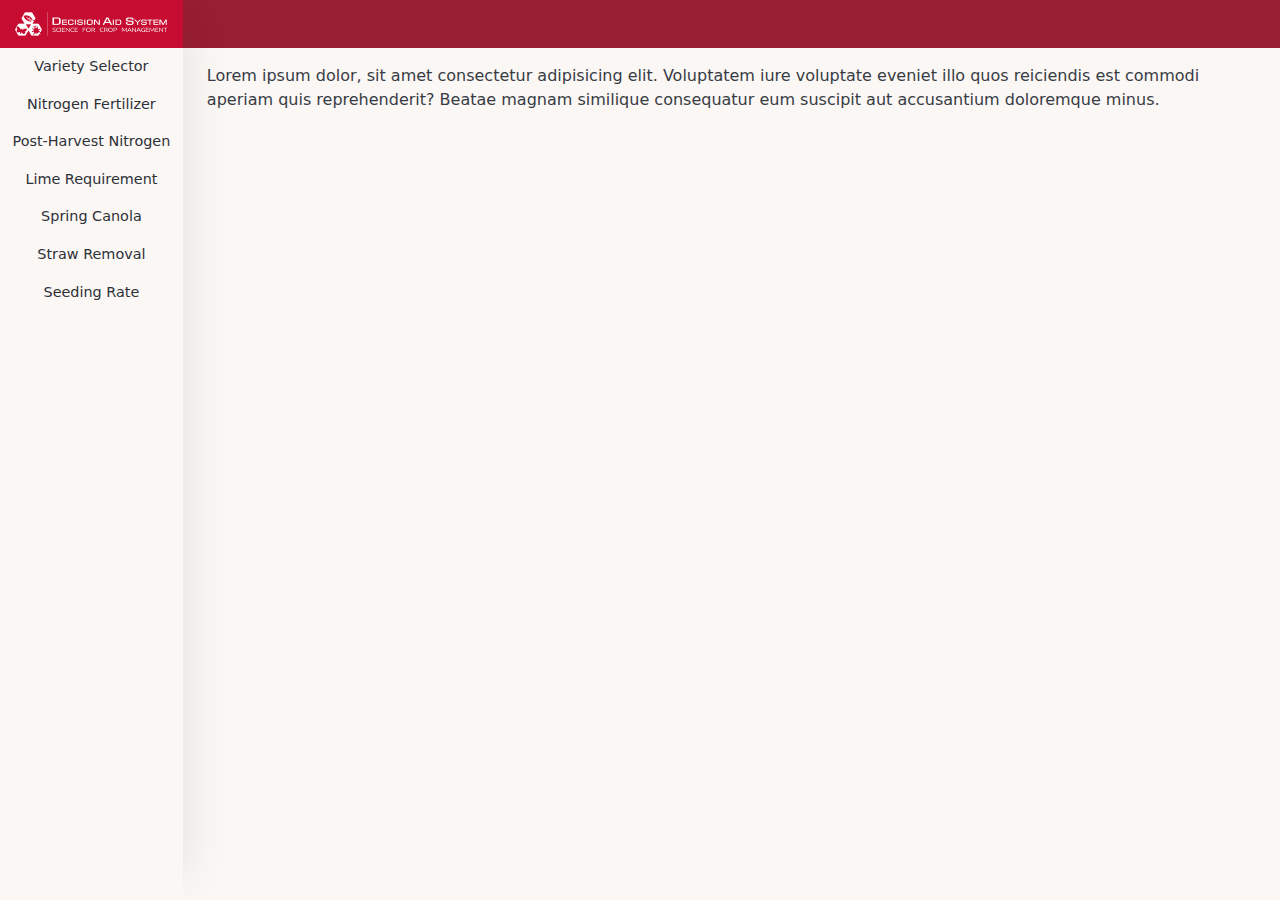
<file: index.html>
<!DOCTYPE html>
<html lang="en">

<head>
  <meta charset="UTF-8">
  <meta name="viewport" content="width=device-width, initial-scale=1.0">
  <meta http-equiv="X-UA-Compatible" content="ie=edge">
  <title>Small Grains | Decision Aid Systems</title>
  <link rel="stylesheet" href="/resources/pico.custom.css">
  <link rel="stylesheet" href="/resources/styles.css">
  <link rel="stylesheet" href="/resources/themes.css">
  <script src="/index.js" type="module"> </script>
  <script>
    document.documentElement.setAttribute('data-theme', 'light');
  </script>
</head>

<body>
  <das-sg-shell></das-sg-shell>
  <main>
    Lorem ipsum dolor, sit amet consectetur adipisicing elit. Voluptatem iure voluptate eveniet illo quos reiciendis est
    commodi aperiam quis reprehenderit? Beatae magnam similique consequatur eum suscipit aut accusantium doloremque
    minus.
  </main>
</body>

</html>
</file>
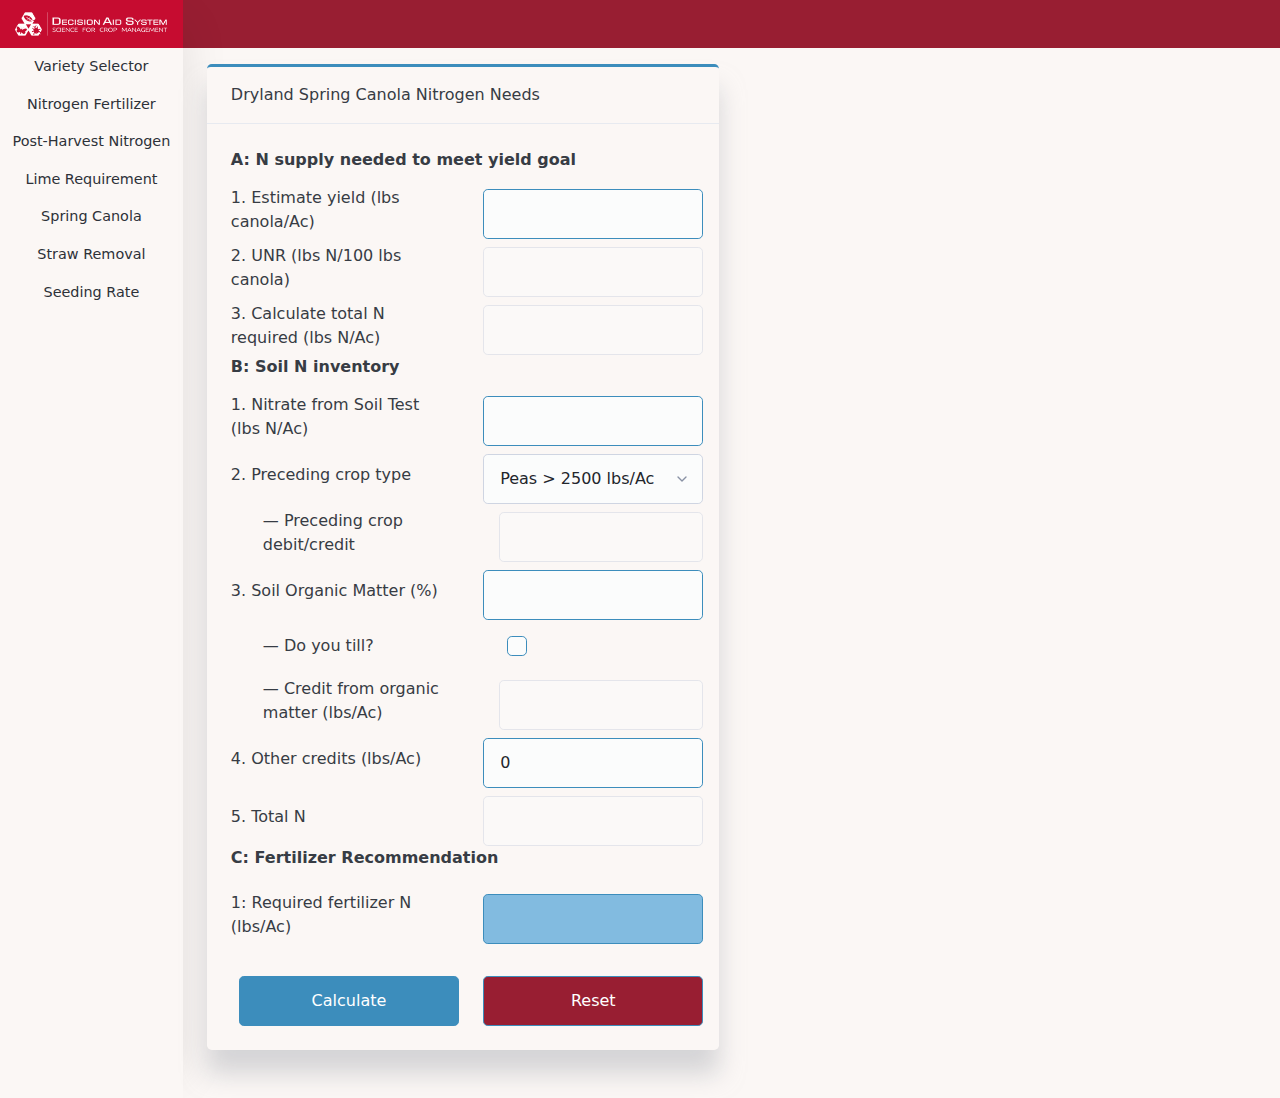
<file: canola/index.html>
<!DOCTYPE html>
<html lang="en">

<head>
  <meta charset="UTF-8">
  <meta name="viewport" content="width=device-width, initial-scale=1.0">
  <meta http-equiv="X-UA-Compatible" content="ie=edge">
  <title>Small Grains | Decision Aid Systems</title>
  <link rel="stylesheet" href="/resources/pico.custom.css">
  <link rel="stylesheet" href="/resources/styles.css">
  <link rel="stylesheet" href="/resources/themes.css">
  <script src="/index.js" type="module"></script>
  <script src="/canola/canola-nitrogen.js" type="module"></script>
  <script>
    document.documentElement.setAttribute('data-theme', 'light');
  </script>

</head>

<body>
  <das-sg-shell>
  </das-sg-shell>

  <main>
    <div class="grid">
      <canola-nitrogen></canola-nitrogen>
      <div class="empty"></div>
    </div>
  </main>
</body>

</html>
</file>
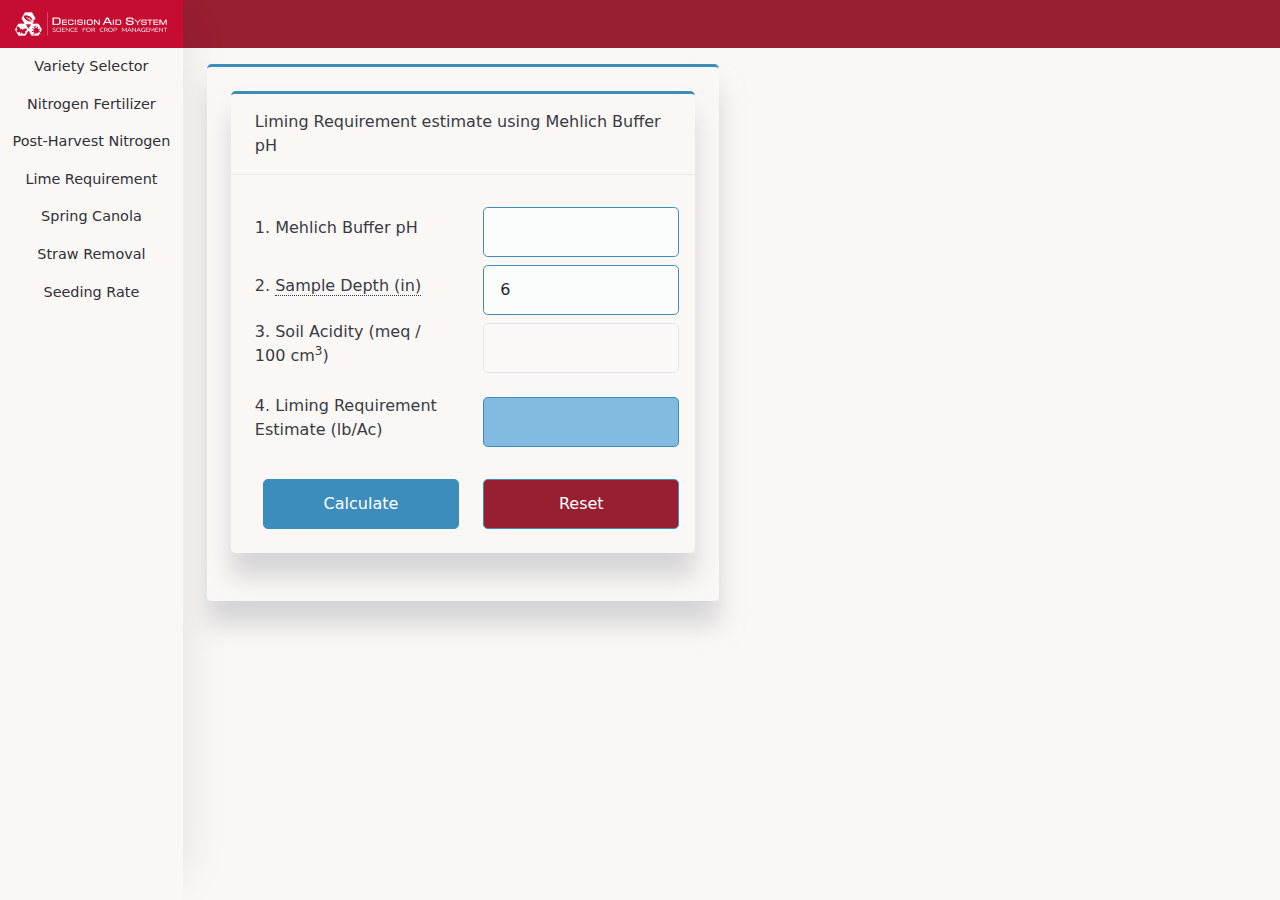
<file: lime/index.html>
<!DOCTYPE html>
<html lang="en">

<head>
  <meta charset="UTF-8">
  <meta name="viewport" content="width=device-width, initial-scale=1.0">
  <meta http-equiv="X-UA-Compatible" content="ie=edge">
  <title>Small Grains | Decision Aid Systems</title>
  <link rel="stylesheet" href="/resources/pico.custom.css">
  <link rel="stylesheet" href="/resources/styles.css">
  <link rel="stylesheet" href="/resources/themes.css">
  <script src="/index.js" type="module"></script>
  <script src="/lime/lime.js" type="module"></script>
  <script>
    document.documentElement.setAttribute('data-theme', 'light');
    const swap_calc = (calc_name) => {
      const article = document.querySelector("#main-calc");
      const calc = document.createElement(calc_name);
      article.replaceChildren(calc);
      article.insertAdjacentHTML("afterbegin", window.indexExports.html`
        <header>Liming Requirement estimate</header>
        <label for="method-selector"> Calculation method: </label>
        <select name="method-selector" id="method-selector">
          <option value="mehlich-calc"> Mehlich Buffer pH </option>
          <option value="soilom-excal"> Soil Organic Matter and Exchangeable Aluminum </option>
          <option value="soilom-ph"> Soil Organic Matter and soil pH </option>
          <option value="smp-ph"> SMP Buffer pH </option>
          <option value="base-saturation"> Base Saturation (BS) Method </option>
          <option value="reserve-acidity"> Reserve (Potential) Acidity </option>
        </select>
      `);
      const selector = article.querySelector("#method-selector");
      selector.value = calc_name;
      selector.addEventListener("change", function (event) {
        swap_calc(event.target.value);
      })
      calc.querySelector("form").insertAdjacentHTML("beforeend", window.indexExports.html`
        <div class="grid">
          <label for="depth">
            <span data-tooltip="For example, if sampling from 0 to 3 in (or 3 to 6 in), enter 3">
              Sample Depth (in)
            </span>
          </label>
          <input type="number" step="any" id="depth" name="depth" value=6>
        </div>
        <div class="grid">
          <label for="lime-cce">
            <span data-tooltip="Effective Calcium Carbonate Equivalent (or CCE) of the lime material to be applied">
              Liming Material CCE (%)
            </span>
          </label>
          <input type="number" step="any" id="lime-cce" name="lime-cce" min="0" max="100" required>
        </div>
        <div class="grid result">
          <label for="lre-adj">Depth-Adjusted LRE (lb/Ac) </label>
          <input type="text" id="lre-adj" name="lre-adj" readonly>
        </div>
        <div class="grid">
          <input type="submit" value="Calculate" />
          <input type="reset" value="Reset" />
        </div>
      `);
    }
    window.addEventListener("load", function () {
      swap_calc("mehlich-calc");
    });
  </script>

</head>

<body>
  <das-sg-shell>
  </das-sg-shell>

  <main>
    <div class="grid">
      <article id="main-calc">
      </article>
      <div class="empty"></div>
    </div>
  </main>
</body>

</html>
</file>
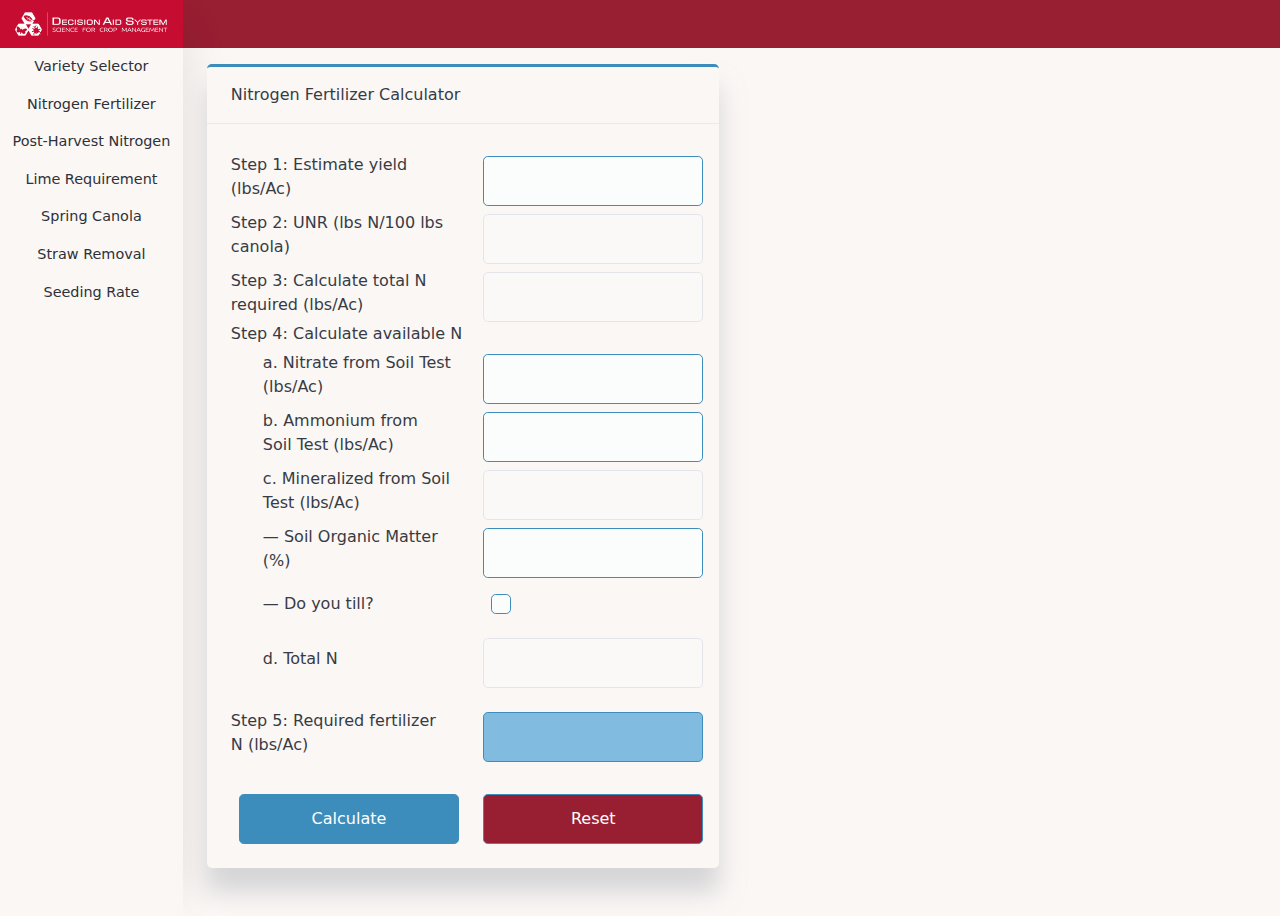
<file: nitrogen/index.html>
<!DOCTYPE html>
<html lang="en">

<head>
  <meta charset="UTF-8">
  <meta name="viewport" content="width=device-width, initial-scale=1.0">
  <meta http-equiv="X-UA-Compatible" content="ie=edge">
  <title>Small Grains | Decision Aid Systems</title>
  <link rel="stylesheet" href="/resources/pico.custom.css">
  <link rel="stylesheet" href="/resources/styles.css">
  <link rel="stylesheet" href="/resources/themes.css">
  <script src="/index.js" type="module"></script>
  <script src="/nitrogen/fertilizer-calc.js" type="module"></script>
  <script>
    document.documentElement.setAttribute('data-theme', 'light');
  </script>

</head>

<body>
  <das-sg-shell>
  </das-sg-shell>

  <main>
    <div class="grid">
      <fertilizer-calc></fertilizer-calc>
      <div class="empty"></div>
    </div>
  </main>
</body>

</html>
</file>
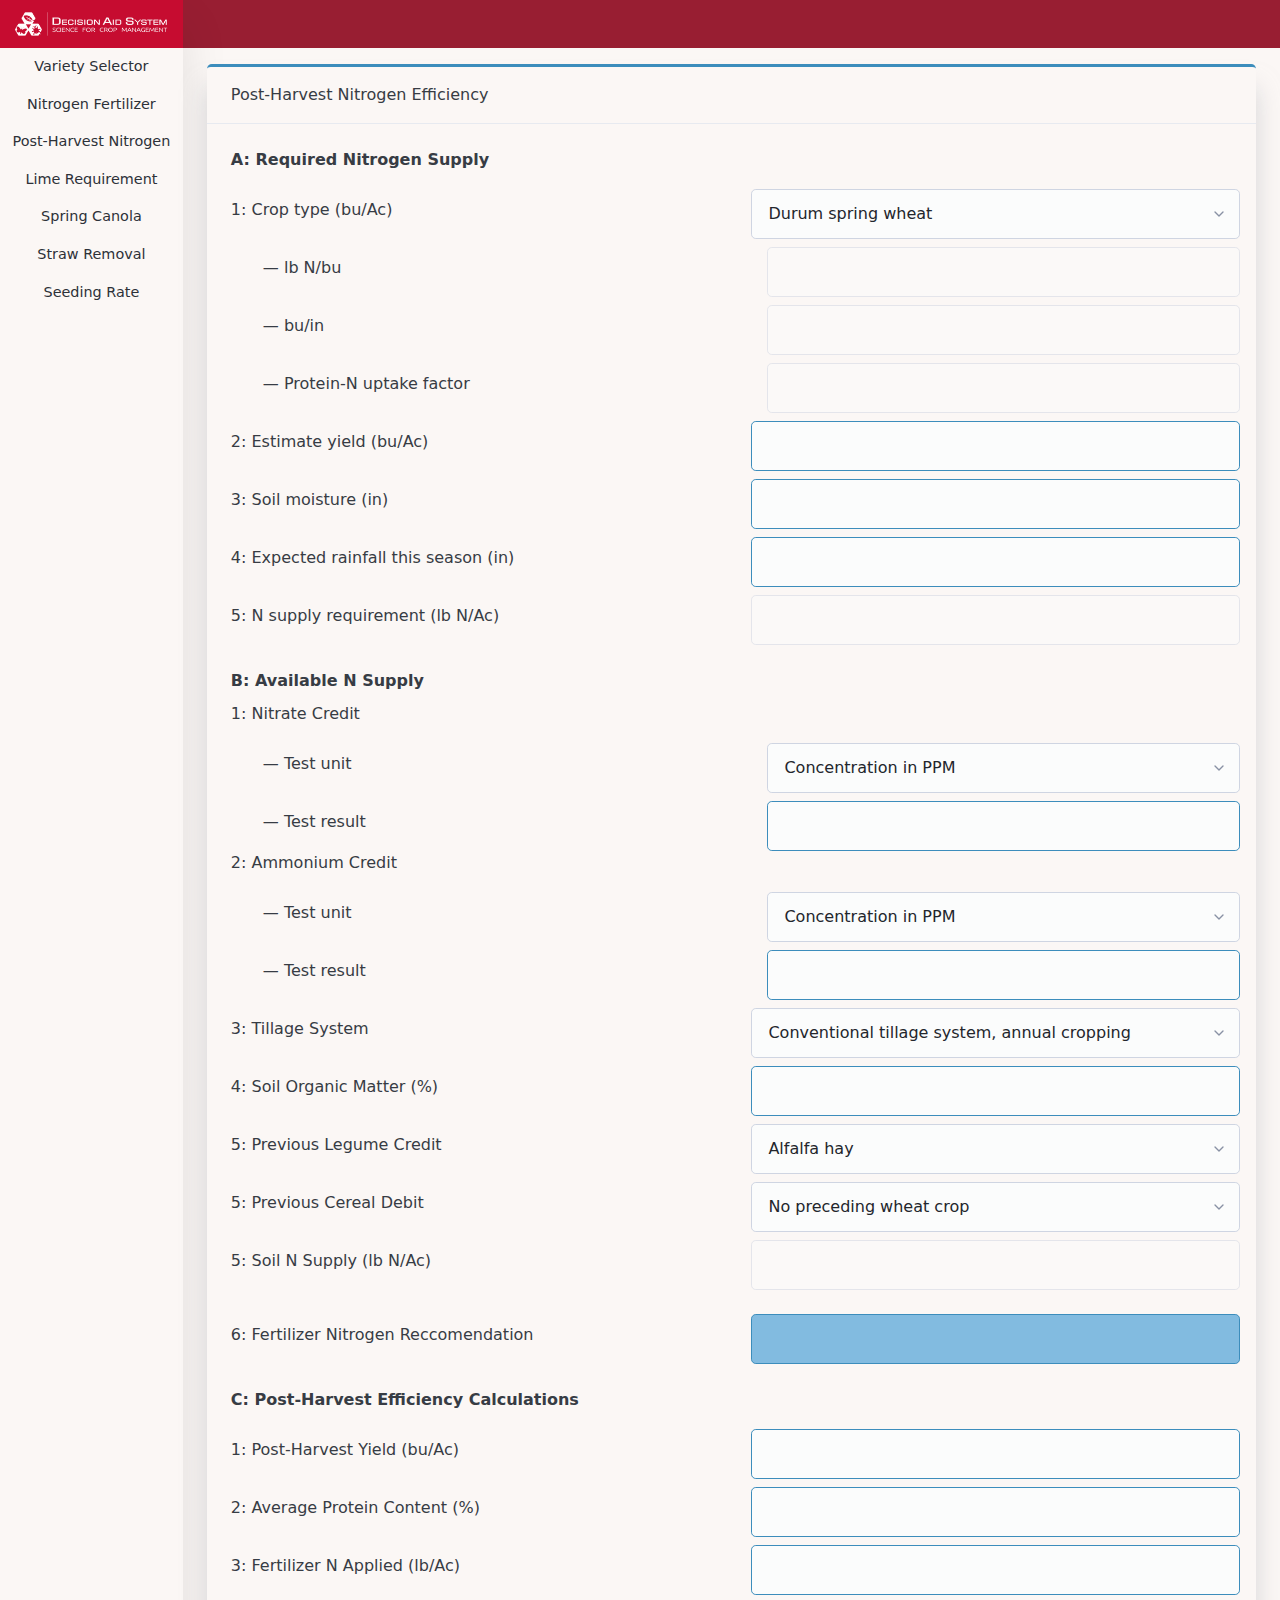
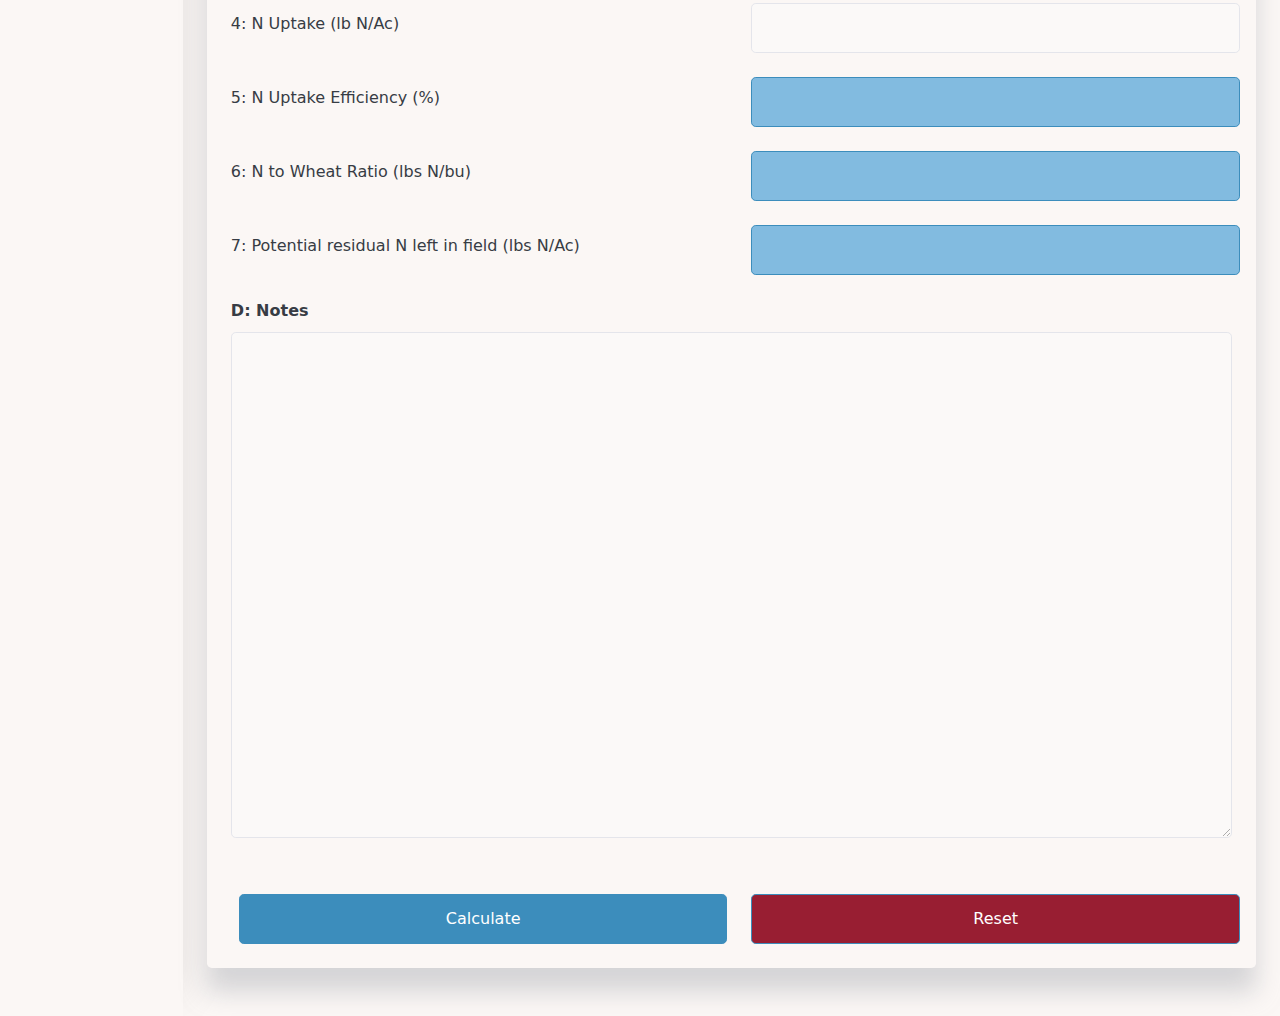
<file: postharvest-n/index.html>
<!DOCTYPE html>
<html lang="en">

<head>
  <meta charset="UTF-8">
  <meta name="viewport" content="width=device-width, initial-scale=1.0">
  <meta http-equiv="X-UA-Compatible" content="ie=edge">
  <title>Small Grains | Decision Aid Systems</title>
  <link rel="stylesheet" href="/resources/pico.custom.css">
  <link rel="stylesheet" href="/resources/styles.css">
  <link rel="stylesheet" href="/resources/themes.css">
  <script src="/index.js" type="module"></script>
  <script src="/postharvest-n/postharvest-efficiency.js" type="module"></script>
  <script>
    document.documentElement.setAttribute('data-theme', 'light');
  </script>

</head>

<body>
  <das-sg-shell>
  </das-sg-shell>

  <main>
    <postharvest-efficiency></postharvest-efficiency>
  </main>
</body>

</html>
</file>
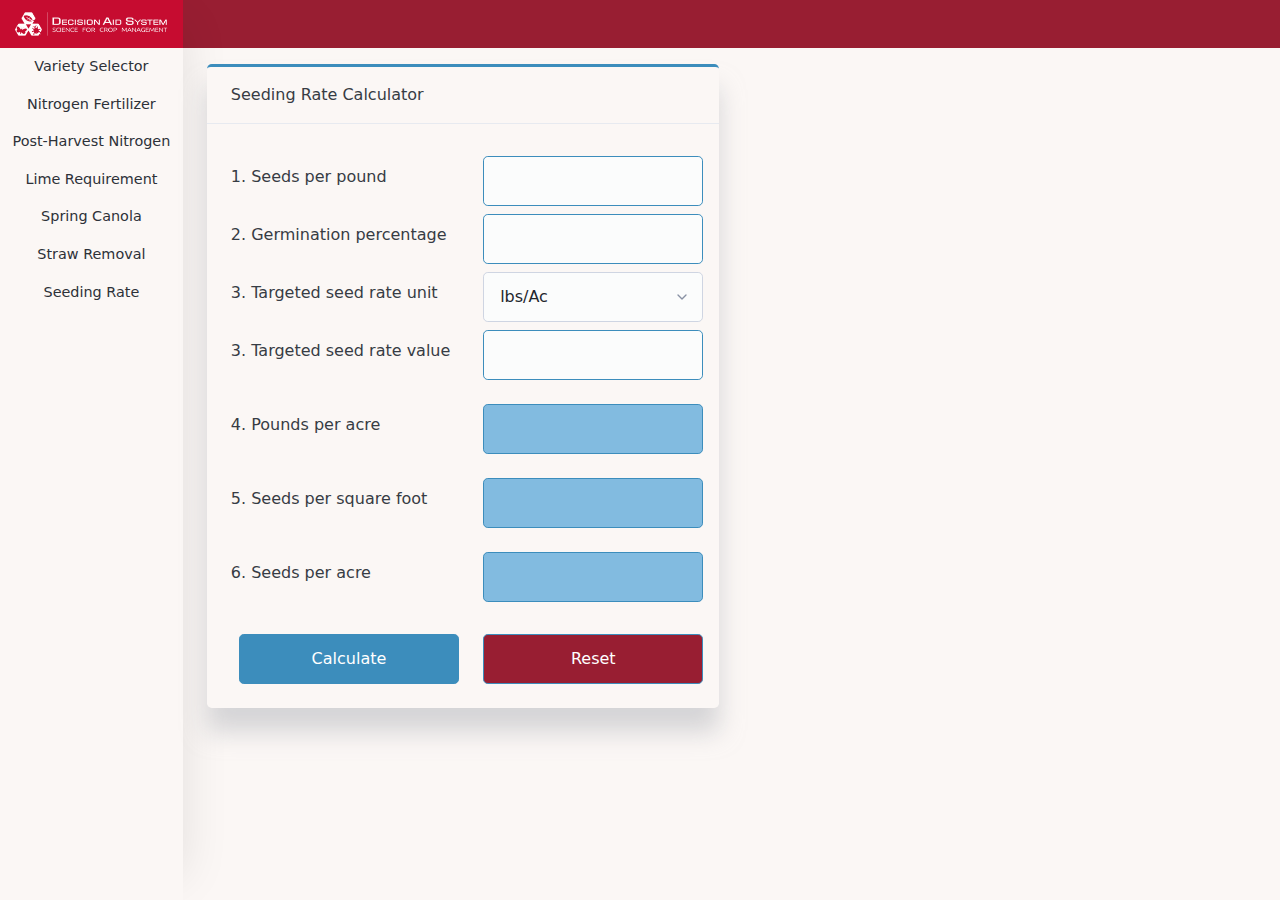
<file: seeding-rate/index.html>
<!DOCTYPE html>
<html lang="en">

<head>
  <meta charset="UTF-8">
  <meta name="viewport" content="width=device-width, initial-scale=1.0">
  <meta http-equiv="X-UA-Compatible" content="ie=edge">
  <title>Small Grains | Decision Aid Systems</title>
  <link rel="stylesheet" href="/resources/pico.custom.css">
  <link rel="stylesheet" href="/resources/styles.css">
  <link rel="stylesheet" href="/resources/themes.css">
  <script src="/index.js" type="module"></script>
  <script src="/seeding-rate/seeding-rate.js" type="module"></script>
  <script>
    document.documentElement.setAttribute('data-theme', 'light');
  </script>

</head>

<body>
  <das-sg-shell>
  </das-sg-shell>

  <main>
    <div class="grid">
      <seeding-rate></seeding-rate>
      <div class="empty"></div>
    </div>
  </main>
</body>

</html>
</file>
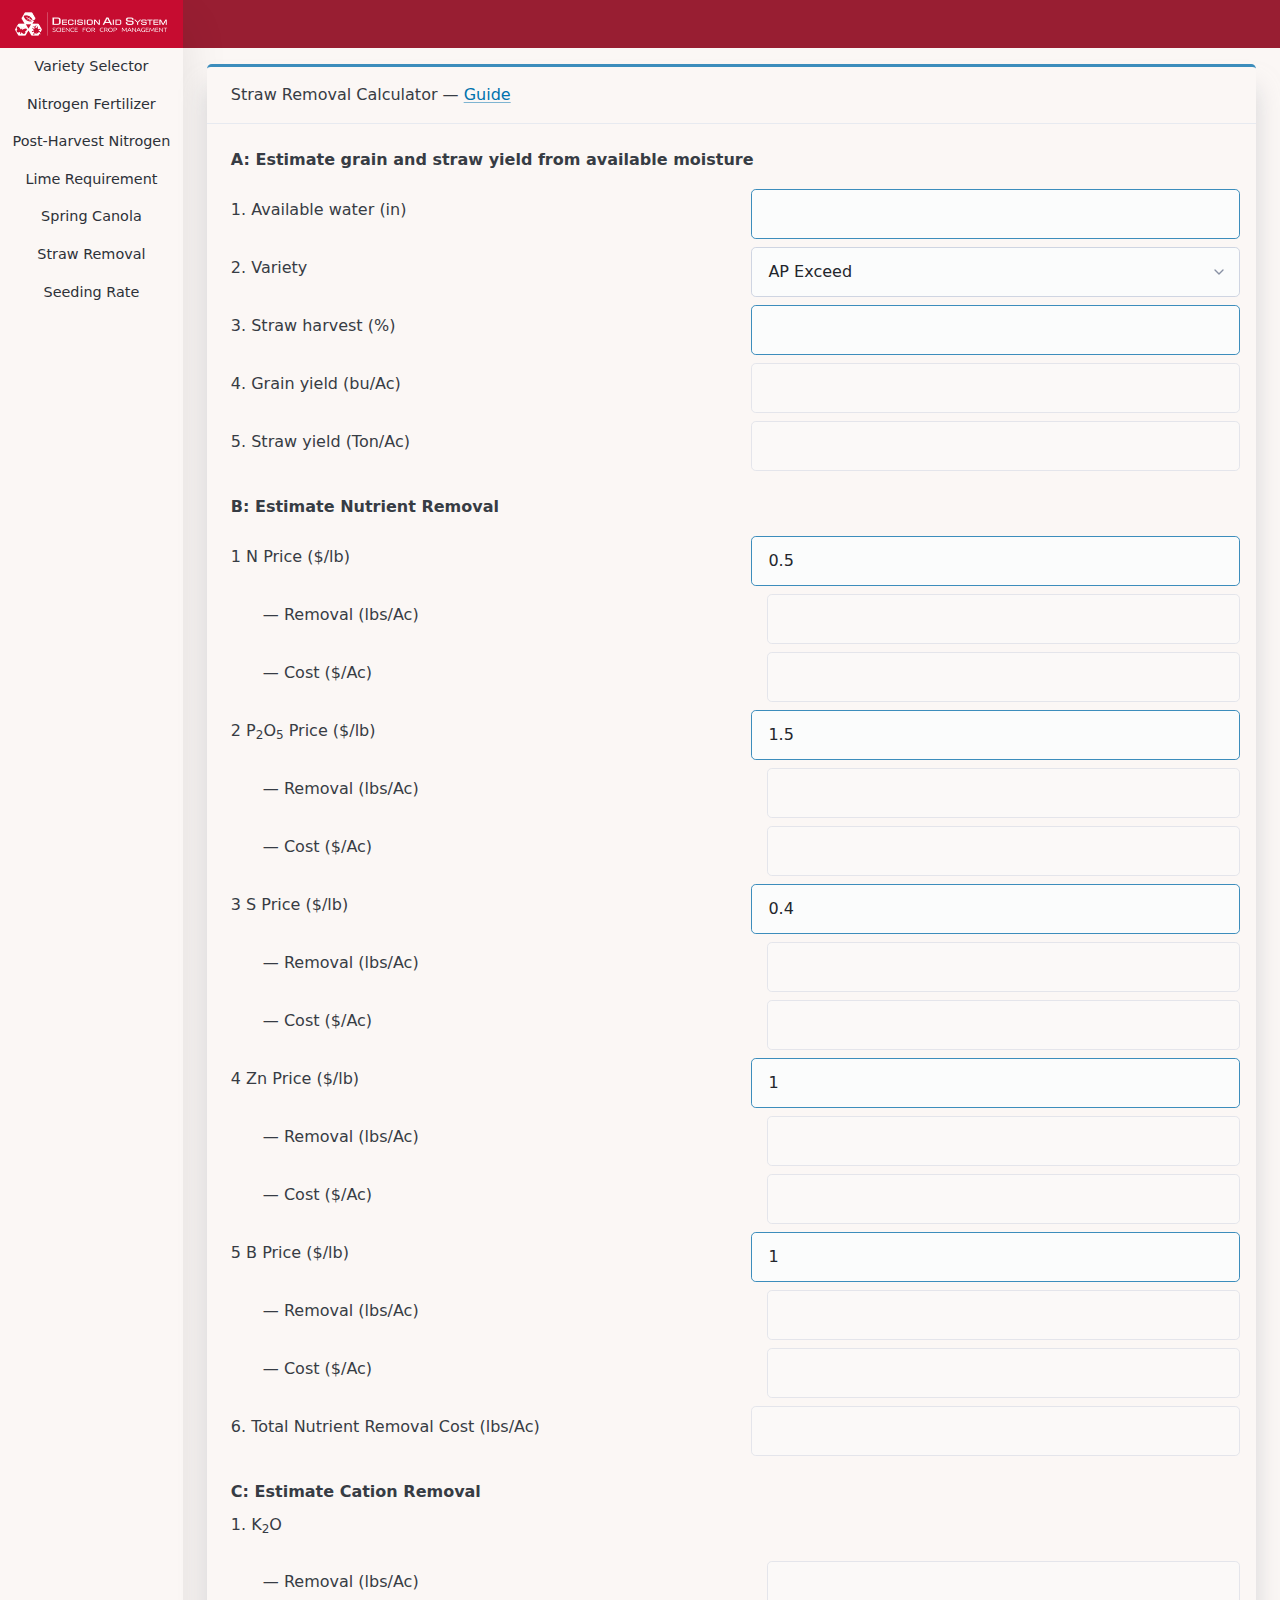
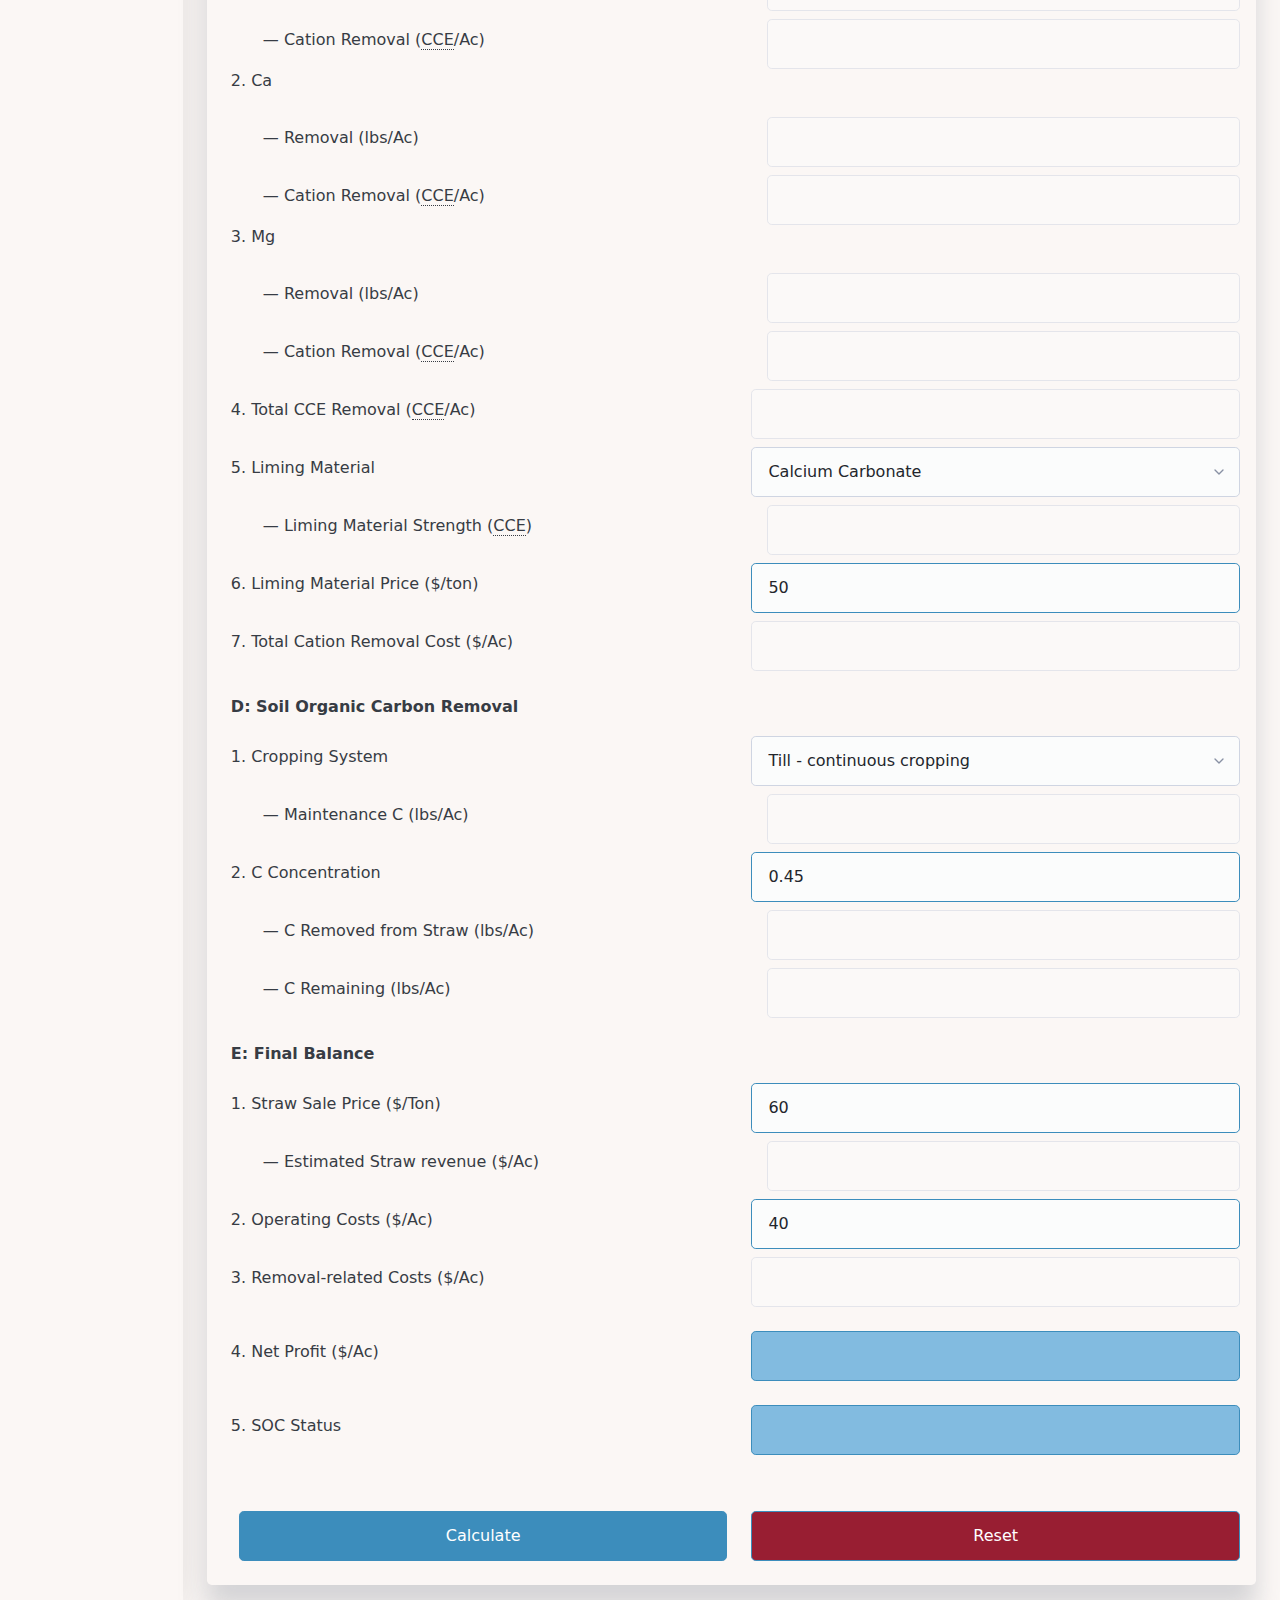
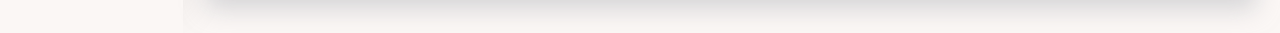
<file: straw-removal/index.html>
<!DOCTYPE html>
<html lang="en">

<head>
  <meta charset="UTF-8">
  <meta name="viewport" content="width=device-width, initial-scale=1.0">
  <meta http-equiv="X-UA-Compatible" content="ie=edge">
  <title>Small Grains | Decision Aid Systems</title>
  <link rel="stylesheet" href="/resources/pico.custom.css">
  <link rel="stylesheet" href="/resources/styles.css">
  <link rel="stylesheet" href="/resources/themes.css">
  <script src="/index.js" type="module"> </script>
  <script src="/straw-removal/straw-removal.js" type="module"> </script>
  <script>
    document.documentElement.setAttribute('data-theme', 'light');
  </script>
</head>

<body>
  <das-sg-shell></das-sg-shell>
  <main>
    <div class="grid">
      <straw-removal></straw-removal>
    </div>
  </main>
</body>

</html>
</file>
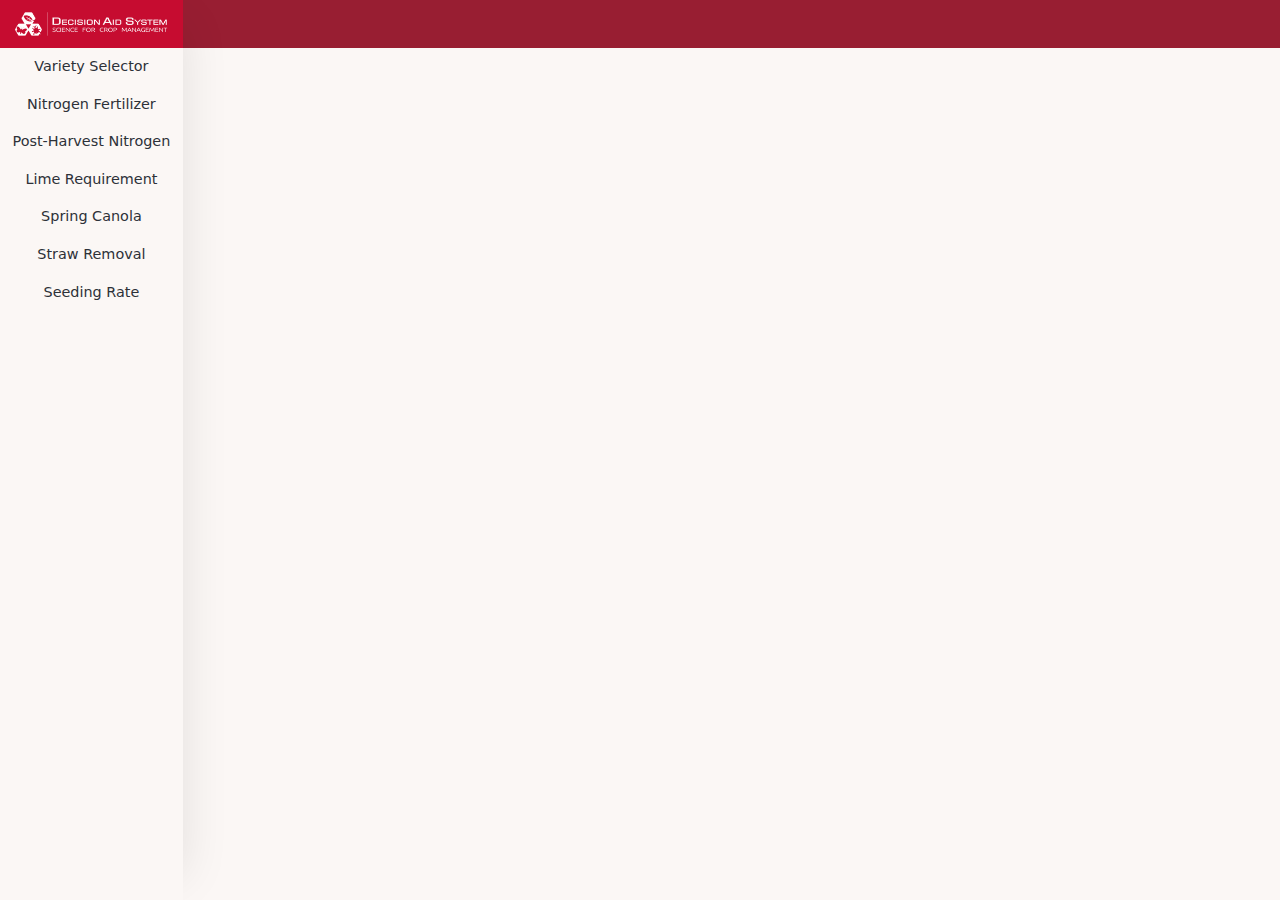
<file: variety-selector/index.html>
<!DOCTYPE html>
<html lang="en">

<head>
  <meta charset="UTF-8">
  <meta name="viewport" content="width=device-width, initial-scale=1.0">
  <meta http-equiv="X-UA-Compatible" content="ie=edge">
  <title>Small Grains | Decision Aid Systems</title>
  <link rel="stylesheet" href="/resources/pico.custom.css">
  <link rel="stylesheet" href="/resources/styles.css">
  <link rel="stylesheet" href="/resources/themes.css">
  <script src="/index.js" type="module"> </script>
  <script>
    document.documentElement.setAttribute('data-theme', 'light');
  </script>
</head>

<body>
  <das-sg-shell></das-sg-shell>
  <main>
    <iframe src="https://varietyselection.cahnrs.wsu.edu/" title="Variety Selector Frame"
      style="width: 100%; height: 100%">
    </iframe>
  </main>
</body>

</html>
</file>
<file: resources/pico.custom.css>
@charset "UTF-8";/*!
 * Pico CSS ✨ v2.1.1 (https://picocss.com)
 * Copyright 2019-2025 - Licensed under MIT
 */:host,:root{--pico-font-family-emoji:"Apple Color Emoji","Segoe UI Emoji","Segoe UI Symbol","Noto Color Emoji";--pico-font-family-sans-serif:system-ui,"Segoe UI",Roboto,Oxygen,Ubuntu,Cantarell,Helvetica,Arial,"Helvetica Neue",sans-serif,var(--pico-font-family-emoji);--pico-font-family-monospace:ui-monospace,SFMono-Regular,"SF Mono",Menlo,Consolas,"Liberation Mono",monospace,var(--pico-font-family-emoji);--pico-font-family:var(--pico-font-family-sans-serif);--pico-line-height:1.5;--pico-font-weight:400;--pico-font-size:100%;--pico-text-underline-offset:0.1rem;--pico-border-radius:0.25rem;--pico-border-width:0.0625rem;--pico-outline-width:0.125rem;--pico-transition:0.2s ease-in-out;--pico-spacing:1rem;--pico-typography-spacing-vertical:1rem;--pico-block-spacing-vertical:var(--pico-spacing);--pico-block-spacing-horizontal:var(--pico-spacing);--pico-grid-column-gap:var(--pico-spacing);--pico-grid-row-gap:var(--pico-spacing);--pico-form-element-spacing-vertical:0.75rem;--pico-form-element-spacing-horizontal:1rem;--pico-group-box-shadow:0 0 0 rgba(0, 0, 0, 0);--pico-group-box-shadow-focus-with-button:0 0 0 var(--pico-outline-width) var(--pico-primary-focus);--pico-group-box-shadow-focus-with-input:0 0 0 0.0625rem var(--pico-form-element-border-color);--pico-modal-overlay-backdrop-filter:blur(0.375rem);--pico-nav-element-spacing-vertical:1rem;--pico-nav-element-spacing-horizontal:0.5rem;--pico-nav-link-spacing-vertical:0.5rem;--pico-nav-link-spacing-horizontal:0.5rem;--pico-nav-breadcrumb-divider:">";--pico-icon-checkbox:url("data:image/svg+xml,%3Csvg xmlns='http://www.w3.org/2000/svg' width='24' height='24' viewBox='0 0 24 24' fill='none' stroke='rgb(255, 255, 255)' stroke-width='4' stroke-linecap='round' stroke-linejoin='round'%3E%3Cpolyline points='20 6 9 17 4 12'%3E%3C/polyline%3E%3C/svg%3E");--pico-icon-minus:url("data:image/svg+xml,%3Csvg xmlns='http://www.w3.org/2000/svg' width='24' height='24' viewBox='0 0 24 24' fill='none' stroke='rgb(255, 255, 255)' stroke-width='4' stroke-linecap='round' stroke-linejoin='round'%3E%3Cline x1='5' y1='12' x2='19' y2='12'%3E%3C/line%3E%3C/svg%3E");--pico-icon-chevron:url("data:image/svg+xml,%3Csvg xmlns='http://www.w3.org/2000/svg' width='24' height='24' viewBox='0 0 24 24' fill='none' stroke='rgb(136, 145, 164)' stroke-width='2' stroke-linecap='round' stroke-linejoin='round'%3E%3Cpolyline points='6 9 12 15 18 9'%3E%3C/polyline%3E%3C/svg%3E");--pico-icon-date:url("data:image/svg+xml,%3Csvg xmlns='http://www.w3.org/2000/svg' width='24' height='24' viewBox='0 0 24 24' fill='none' stroke='rgb(136, 145, 164)' stroke-width='2' stroke-linecap='round' stroke-linejoin='round'%3E%3Crect x='3' y='4' width='18' height='18' rx='2' ry='2'%3E%3C/rect%3E%3Cline x1='16' y1='2' x2='16' y2='6'%3E%3C/line%3E%3Cline x1='8' y1='2' x2='8' y2='6'%3E%3C/line%3E%3Cline x1='3' y1='10' x2='21' y2='10'%3E%3C/line%3E%3C/svg%3E");--pico-icon-time:url("data:image/svg+xml,%3Csvg xmlns='http://www.w3.org/2000/svg' width='24' height='24' viewBox='0 0 24 24' fill='none' stroke='rgb(136, 145, 164)' stroke-width='2' stroke-linecap='round' stroke-linejoin='round'%3E%3Ccircle cx='12' cy='12' r='10'%3E%3C/circle%3E%3Cpolyline points='12 6 12 12 16 14'%3E%3C/polyline%3E%3C/svg%3E");--pico-icon-search:url("data:image/svg+xml,%3Csvg xmlns='http://www.w3.org/2000/svg' width='24' height='24' viewBox='0 0 24 24' fill='none' stroke='rgb(136, 145, 164)' stroke-width='1.5' stroke-linecap='round' stroke-linejoin='round'%3E%3Ccircle cx='11' cy='11' r='8'%3E%3C/circle%3E%3Cline x1='21' y1='21' x2='16.65' y2='16.65'%3E%3C/line%3E%3C/svg%3E");--pico-icon-close:url("data:image/svg+xml,%3Csvg xmlns='http://www.w3.org/2000/svg' width='24' height='24' viewBox='0 0 24 24' fill='none' stroke='rgb(136, 145, 164)' stroke-width='3' stroke-linecap='round' stroke-linejoin='round'%3E%3Cline x1='18' y1='6' x2='6' y2='18'%3E%3C/line%3E%3Cline x1='6' y1='6' x2='18' y2='18'%3E%3C/line%3E%3C/svg%3E");--pico-icon-loading:url("data:image/svg+xml,%3Csvg fill='none' height='24' width='24' viewBox='0 0 24 24' xmlns='http://www.w3.org/2000/svg' %3E%3Cstyle%3E g %7B animation: rotate 2s linear infinite; transform-origin: center center; %7D circle %7B stroke-dasharray: 75,100; stroke-dashoffset: -5; animation: dash 1.5s ease-in-out infinite; stroke-linecap: round; %7D @keyframes rotate %7B 0%25 %7B transform: rotate(0deg); %7D 100%25 %7B transform: rotate(360deg); %7D %7D @keyframes dash %7B 0%25 %7B stroke-dasharray: 1,100; stroke-dashoffset: 0; %7D 50%25 %7B stroke-dasharray: 44.5,100; stroke-dashoffset: -17.5; %7D 100%25 %7B stroke-dasharray: 44.5,100; stroke-dashoffset: -62; %7D %7D %3C/style%3E%3Cg%3E%3Ccircle cx='12' cy='12' r='10' fill='none' stroke='rgb(136, 145, 164)' stroke-width='4' /%3E%3C/g%3E%3C/svg%3E")}@media (min-width:576px){:host,:root{--pico-font-size:106.25%}}@media (min-width:768px){:host,:root{--pico-font-size:112.5%}}@media (min-width:1024px){:host,:root{--pico-font-size:118.75%}}@media (min-width:1280px){:host,:root{--pico-font-size:125%}}@media (min-width:1536px){:host,:root{--pico-font-size:131.25%}}a{--pico-text-decoration:underline}a.contrast,a.secondary{--pico-text-decoration:underline}small{--pico-font-size:0.875em}h1,h2,h3,h4,h5,h6{--pico-font-weight:700}h1{--pico-font-size:2rem;--pico-line-height:1.125;--pico-typography-spacing-top:3rem}h2{--pico-font-size:1.75rem;--pico-line-height:1.15;--pico-typography-spacing-top:2.625rem}h3{--pico-font-size:1.5rem;--pico-line-height:1.175;--pico-typography-spacing-top:2.25rem}h4{--pico-font-size:1.25rem;--pico-line-height:1.2;--pico-typography-spacing-top:1.874rem}h5{--pico-font-size:1.125rem;--pico-line-height:1.225;--pico-typography-spacing-top:1.6875rem}h6{--pico-font-size:1rem;--pico-line-height:1.25;--pico-typography-spacing-top:1.5rem}tfoot td,tfoot th,thead td,thead th{--pico-font-weight:600;--pico-border-width:0.1875rem}code,kbd,pre,samp{--pico-font-family:var(--pico-font-family-monospace)}kbd{--pico-font-weight:bolder}:where(select,textarea),input:not([type=submit],[type=button],[type=reset],[type=checkbox],[type=radio],[type=file]){--pico-outline-width:0.0625rem}[type=search]{--pico-border-radius:5rem}[type=checkbox],[type=radio]{--pico-border-width:0.125rem}[type=checkbox][role=switch]{--pico-border-width:0.1875rem}details.dropdown summary:not([role=button]){--pico-outline-width:0.0625rem}nav details.dropdown summary:focus-visible{--pico-outline-width:0.125rem}[role=search]{--pico-border-radius:5rem}[role=group]:has(button.secondary:focus,[type=submit].secondary:focus,[type=button].secondary:focus,[role=button].secondary:focus),[role=search]:has(button.secondary:focus,[type=submit].secondary:focus,[type=button].secondary:focus,[role=button].secondary:focus){--pico-group-box-shadow-focus-with-button:0 0 0 var(--pico-outline-width) var(--pico-secondary-focus)}[role=group]:has(button.contrast:focus,[type=submit].contrast:focus,[type=button].contrast:focus,[role=button].contrast:focus),[role=search]:has(button.contrast:focus,[type=submit].contrast:focus,[type=button].contrast:focus,[role=button].contrast:focus){--pico-group-box-shadow-focus-with-button:0 0 0 var(--pico-outline-width) var(--pico-contrast-focus)}[role=group] [role=button],[role=group] [type=button],[role=group] [type=submit],[role=group] button,[role=search] [role=button],[role=search] [type=button],[role=search] [type=submit],[role=search] button{--pico-form-element-spacing-horizontal:2rem}details summary[role=button]:not(.outline)::after{filter:brightness(0) invert(1)}[aria-busy=true]:not(input,select,textarea):is(button,[type=submit],[type=button],[type=reset],[role=button]):not(.outline)::before{filter:brightness(0) invert(1)}:host(:not([data-theme=dark])),:root:not([data-theme=dark]),[data-theme=light]{color-scheme:light;--pico-background-color:#fff;--pico-color:#373c44;--pico-text-selection-color:rgba(2, 154, 232, 0.25);--pico-muted-color:#646b79;--pico-muted-border-color:rgb(231, 234, 239.5);--pico-primary:#0172ad;--pico-primary-background:#0172ad;--pico-primary-border:var(--pico-primary-background);--pico-primary-underline:rgba(1, 114, 173, 0.5);--pico-primary-hover:#015887;--pico-primary-hover-background:#02659a;--pico-primary-hover-border:var(--pico-primary-hover-background);--pico-primary-hover-underline:var(--pico-primary-hover);--pico-primary-focus:rgba(2, 154, 232, 0.5);--pico-primary-inverse:#fff;--pico-secondary:#5d6b89;--pico-secondary-background:#525f7a;--pico-secondary-border:var(--pico-secondary-background);--pico-secondary-underline:rgba(93, 107, 137, 0.5);--pico-secondary-hover:#48536b;--pico-secondary-hover-background:#48536b;--pico-secondary-hover-border:var(--pico-secondary-hover-background);--pico-secondary-hover-underline:var(--pico-secondary-hover);--pico-secondary-focus:rgba(93, 107, 137, 0.25);--pico-secondary-inverse:#fff;--pico-contrast:#181c25;--pico-contrast-background:#181c25;--pico-contrast-border:var(--pico-contrast-background);--pico-contrast-underline:rgba(24, 28, 37, 0.5);--pico-contrast-hover:#000;--pico-contrast-hover-background:#000;--pico-contrast-hover-border:var(--pico-contrast-hover-background);--pico-contrast-hover-underline:var(--pico-secondary-hover);--pico-contrast-focus:rgba(93, 107, 137, 0.25);--pico-contrast-inverse:#fff;--pico-box-shadow:0.0145rem 0.029rem 0.174rem rgba(129, 145, 181, 0.01698),0.0335rem 0.067rem 0.402rem rgba(129, 145, 181, 0.024),0.0625rem 0.125rem 0.75rem rgba(129, 145, 181, 0.03),0.1125rem 0.225rem 1.35rem rgba(129, 145, 181, 0.036),0.2085rem 0.417rem 2.502rem rgba(129, 145, 181, 0.04302),0.5rem 1rem 6rem rgba(129, 145, 181, 0.06),0 0 0 0.0625rem rgba(129, 145, 181, 0.015);--pico-h1-color:#2d3138;--pico-h2-color:#373c44;--pico-h3-color:#424751;--pico-h4-color:#4d535e;--pico-h5-color:#5c6370;--pico-h6-color:#646b79;--pico-mark-background-color:rgb(252.5, 230.5, 191.5);--pico-mark-color:#0f1114;--pico-ins-color:rgb(28.5, 105.5, 84);--pico-del-color:rgb(136, 56.5, 53);--pico-blockquote-border-color:var(--pico-muted-border-color);--pico-blockquote-footer-color:var(--pico-muted-color);--pico-button-box-shadow:0 0 0 rgba(0, 0, 0, 0);--pico-button-hover-box-shadow:0 0 0 rgba(0, 0, 0, 0);--pico-table-border-color:var(--pico-muted-border-color);--pico-table-row-stripped-background-color:rgba(111, 120, 135, 0.0375);--pico-code-background-color:rgb(243, 244.5, 246.75);--pico-code-color:#646b79;--pico-code-kbd-background-color:var(--pico-color);--pico-code-kbd-color:var(--pico-background-color);--pico-form-element-background-color:rgb(251, 251.5, 252.25);--pico-form-element-selected-background-color:#dfe3eb;--pico-form-element-border-color:#cfd5e2;--pico-form-element-color:#23262c;--pico-form-element-placeholder-color:var(--pico-muted-color);--pico-form-element-active-background-color:#fff;--pico-form-element-active-border-color:var(--pico-primary-border);--pico-form-element-focus-color:var(--pico-primary-border);--pico-form-element-disabled-opacity:0.5;--pico-form-element-invalid-border-color:rgb(183.5, 105.5, 106.5);--pico-form-element-invalid-active-border-color:rgb(200.25, 79.25, 72.25);--pico-form-element-invalid-focus-color:var(--pico-form-element-invalid-active-border-color);--pico-form-element-valid-border-color:rgb(76, 154.5, 137.5);--pico-form-element-valid-active-border-color:rgb(39, 152.75, 118.75);--pico-form-element-valid-focus-color:var(--pico-form-element-valid-active-border-color);--pico-switch-background-color:#bfc7d9;--pico-switch-checked-background-color:var(--pico-primary-background);--pico-switch-color:#fff;--pico-switch-thumb-box-shadow:0 0 0 rgba(0, 0, 0, 0);--pico-range-border-color:#dfe3eb;--pico-range-active-border-color:#bfc7d9;--pico-range-thumb-border-color:var(--pico-background-color);--pico-range-thumb-color:var(--pico-secondary-background);--pico-range-thumb-active-color:var(--pico-primary-background);--pico-accordion-border-color:var(--pico-muted-border-color);--pico-accordion-active-summary-color:var(--pico-primary-hover);--pico-accordion-close-summary-color:var(--pico-color);--pico-accordion-open-summary-color:var(--pico-muted-color);--pico-card-background-color:var(--pico-background-color);--pico-card-border-color:var(--pico-muted-border-color);--pico-card-box-shadow:var(--pico-box-shadow);--pico-card-sectioning-background-color:rgb(251, 251.5, 252.25);--pico-dropdown-background-color:#fff;--pico-dropdown-border-color:#eff1f4;--pico-dropdown-box-shadow:var(--pico-box-shadow);--pico-dropdown-color:var(--pico-color);--pico-dropdown-hover-background-color:#eff1f4;--pico-loading-spinner-opacity:0.5;--pico-modal-overlay-background-color:rgba(232, 234, 237, 0.75);--pico-progress-background-color:#dfe3eb;--pico-progress-color:var(--pico-primary-background);--pico-tooltip-background-color:var(--pico-contrast-background);--pico-tooltip-color:var(--pico-contrast-inverse);--pico-icon-valid:url("data:image/svg+xml,%3Csvg xmlns='http://www.w3.org/2000/svg' width='24' height='24' viewBox='0 0 24 24' fill='none' stroke='rgb(76, 154.5, 137.5)' stroke-width='2' stroke-linecap='round' stroke-linejoin='round'%3E%3Cpolyline points='20 6 9 17 4 12'%3E%3C/polyline%3E%3C/svg%3E");--pico-icon-invalid:url("data:image/svg+xml,%3Csvg xmlns='http://www.w3.org/2000/svg' width='24' height='24' viewBox='0 0 24 24' fill='none' stroke='rgb(200.25, 79.25, 72.25)' stroke-width='2' stroke-linecap='round' stroke-linejoin='round'%3E%3Ccircle cx='12' cy='12' r='10'%3E%3C/circle%3E%3Cline x1='12' y1='8' x2='12' y2='12'%3E%3C/line%3E%3Cline x1='12' y1='16' x2='12.01' y2='16'%3E%3C/line%3E%3C/svg%3E")}:host(:not([data-theme=dark])) input:is([type=submit],[type=button],[type=reset],[type=checkbox],[type=radio],[type=file]),:root:not([data-theme=dark]) input:is([type=submit],[type=button],[type=reset],[type=checkbox],[type=radio],[type=file]),[data-theme=light] input:is([type=submit],[type=button],[type=reset],[type=checkbox],[type=radio],[type=file]){--pico-form-element-focus-color:var(--pico-primary-focus)}@media only screen and (prefers-color-scheme:dark){:host(:not([data-theme])),:root:not([data-theme]){color-scheme:dark;--pico-background-color:rgb(19, 22.5, 30.5);--pico-color:#c2c7d0;--pico-text-selection-color:rgba(1, 170, 255, 0.1875);--pico-muted-color:#7b8495;--pico-muted-border-color:#202632;--pico-primary:#01aaff;--pico-primary-background:#0172ad;--pico-primary-border:var(--pico-primary-background);--pico-primary-underline:rgba(1, 170, 255, 0.5);--pico-primary-hover:#79c0ff;--pico-primary-hover-background:#017fc0;--pico-primary-hover-border:var(--pico-primary-hover-background);--pico-primary-hover-underline:var(--pico-primary-hover);--pico-primary-focus:rgba(1, 170, 255, 0.375);--pico-primary-inverse:#fff;--pico-secondary:#969eaf;--pico-secondary-background:#525f7a;--pico-secondary-border:var(--pico-secondary-background);--pico-secondary-underline:rgba(150, 158, 175, 0.5);--pico-secondary-hover:#b3b9c5;--pico-secondary-hover-background:#5d6b89;--pico-secondary-hover-border:var(--pico-secondary-hover-background);--pico-secondary-hover-underline:var(--pico-secondary-hover);--pico-secondary-focus:rgba(144, 158, 190, 0.25);--pico-secondary-inverse:#fff;--pico-contrast:#dfe3eb;--pico-contrast-background:#eff1f4;--pico-contrast-border:var(--pico-contrast-background);--pico-contrast-underline:rgba(223, 227, 235, 0.5);--pico-contrast-hover:#fff;--pico-contrast-hover-background:#fff;--pico-contrast-hover-border:var(--pico-contrast-hover-background);--pico-contrast-hover-underline:var(--pico-contrast-hover);--pico-contrast-focus:rgba(207, 213, 226, 0.25);--pico-contrast-inverse:#000;--pico-box-shadow:0.0145rem 0.029rem 0.174rem rgba(7, 8.5, 12, 0.01698),0.0335rem 0.067rem 0.402rem rgba(7, 8.5, 12, 0.024),0.0625rem 0.125rem 0.75rem rgba(7, 8.5, 12, 0.03),0.1125rem 0.225rem 1.35rem rgba(7, 8.5, 12, 0.036),0.2085rem 0.417rem 2.502rem rgba(7, 8.5, 12, 0.04302),0.5rem 1rem 6rem rgba(7, 8.5, 12, 0.06),0 0 0 0.0625rem rgba(7, 8.5, 12, 0.015);--pico-h1-color:#f0f1f3;--pico-h2-color:#e0e3e7;--pico-h3-color:#c2c7d0;--pico-h4-color:#b3b9c5;--pico-h5-color:#a4acba;--pico-h6-color:#8891a4;--pico-mark-background-color:#014063;--pico-mark-color:#fff;--pico-ins-color:#62af9a;--pico-del-color:rgb(205.5, 126, 123);--pico-blockquote-border-color:var(--pico-muted-border-color);--pico-blockquote-footer-color:var(--pico-muted-color);--pico-button-box-shadow:0 0 0 rgba(0, 0, 0, 0);--pico-button-hover-box-shadow:0 0 0 rgba(0, 0, 0, 0);--pico-table-border-color:var(--pico-muted-border-color);--pico-table-row-stripped-background-color:rgba(111, 120, 135, 0.0375);--pico-code-background-color:rgb(26, 30.5, 40.25);--pico-code-color:#8891a4;--pico-code-kbd-background-color:var(--pico-color);--pico-code-kbd-color:var(--pico-background-color);--pico-form-element-background-color:rgb(28, 33, 43.5);--pico-form-element-selected-background-color:#2a3140;--pico-form-element-border-color:#2a3140;--pico-form-element-color:#e0e3e7;--pico-form-element-placeholder-color:#8891a4;--pico-form-element-active-background-color:rgb(26, 30.5, 40.25);--pico-form-element-active-border-color:var(--pico-primary-border);--pico-form-element-focus-color:var(--pico-primary-border);--pico-form-element-disabled-opacity:0.5;--pico-form-element-invalid-border-color:rgb(149.5, 74, 80);--pico-form-element-invalid-active-border-color:rgb(183.25, 63.5, 59);--pico-form-element-invalid-focus-color:var(--pico-form-element-invalid-active-border-color);--pico-form-element-valid-border-color:#2a7b6f;--pico-form-element-valid-active-border-color:rgb(22, 137, 105.5);--pico-form-element-valid-focus-color:var(--pico-form-element-valid-active-border-color);--pico-switch-background-color:#333c4e;--pico-switch-checked-background-color:var(--pico-primary-background);--pico-switch-color:#fff;--pico-switch-thumb-box-shadow:0 0 0 rgba(0, 0, 0, 0);--pico-range-border-color:#202632;--pico-range-active-border-color:#2a3140;--pico-range-thumb-border-color:var(--pico-background-color);--pico-range-thumb-color:var(--pico-secondary-background);--pico-range-thumb-active-color:var(--pico-primary-background);--pico-accordion-border-color:var(--pico-muted-border-color);--pico-accordion-active-summary-color:var(--pico-primary-hover);--pico-accordion-close-summary-color:var(--pico-color);--pico-accordion-open-summary-color:var(--pico-muted-color);--pico-card-background-color:#181c25;--pico-card-border-color:var(--pico-card-background-color);--pico-card-box-shadow:var(--pico-box-shadow);--pico-card-sectioning-background-color:rgb(26, 30.5, 40.25);--pico-dropdown-background-color:#181c25;--pico-dropdown-border-color:#202632;--pico-dropdown-box-shadow:var(--pico-box-shadow);--pico-dropdown-color:var(--pico-color);--pico-dropdown-hover-background-color:#202632;--pico-loading-spinner-opacity:0.5;--pico-modal-overlay-background-color:rgba(7.5, 8.5, 10, 0.75);--pico-progress-background-color:#202632;--pico-progress-color:var(--pico-primary-background);--pico-tooltip-background-color:var(--pico-contrast-background);--pico-tooltip-color:var(--pico-contrast-inverse);--pico-icon-valid:url("data:image/svg+xml,%3Csvg xmlns='http://www.w3.org/2000/svg' width='24' height='24' viewBox='0 0 24 24' fill='none' stroke='rgb(42, 123, 111)' stroke-width='2' stroke-linecap='round' stroke-linejoin='round'%3E%3Cpolyline points='20 6 9 17 4 12'%3E%3C/polyline%3E%3C/svg%3E");--pico-icon-invalid:url("data:image/svg+xml,%3Csvg xmlns='http://www.w3.org/2000/svg' width='24' height='24' viewBox='0 0 24 24' fill='none' stroke='rgb(149.5, 74, 80)' stroke-width='2' stroke-linecap='round' stroke-linejoin='round'%3E%3Ccircle cx='12' cy='12' r='10'%3E%3C/circle%3E%3Cline x1='12' y1='8' x2='12' y2='12'%3E%3C/line%3E%3Cline x1='12' y1='16' x2='12.01' y2='16'%3E%3C/line%3E%3C/svg%3E")}:host(:not([data-theme])) input:is([type=submit],[type=button],[type=reset],[type=checkbox],[type=radio],[type=file]),:root:not([data-theme]) input:is([type=submit],[type=button],[type=reset],[type=checkbox],[type=radio],[type=file]){--pico-form-element-focus-color:var(--pico-primary-focus)}:host(:not([data-theme])) details summary[role=button].contrast:not(.outline)::after,:root:not([data-theme]) details summary[role=button].contrast:not(.outline)::after{filter:brightness(0)}:host(:not([data-theme])) [aria-busy=true]:not(input,select,textarea).contrast:is(button,[type=submit],[type=button],[type=reset],[role=button]):not(.outline)::before,:root:not([data-theme]) [aria-busy=true]:not(input,select,textarea).contrast:is(button,[type=submit],[type=button],[type=reset],[role=button]):not(.outline)::before{filter:brightness(0)}}[data-theme=dark]{color-scheme:dark;--pico-background-color:rgb(19, 22.5, 30.5);--pico-color:#c2c7d0;--pico-text-selection-color:rgba(1, 170, 255, 0.1875);--pico-muted-color:#7b8495;--pico-muted-border-color:#202632;--pico-primary:#01aaff;--pico-primary-background:#0172ad;--pico-primary-border:var(--pico-primary-background);--pico-primary-underline:rgba(1, 170, 255, 0.5);--pico-primary-hover:#79c0ff;--pico-primary-hover-background:#017fc0;--pico-primary-hover-border:var(--pico-primary-hover-background);--pico-primary-hover-underline:var(--pico-primary-hover);--pico-primary-focus:rgba(1, 170, 255, 0.375);--pico-primary-inverse:#fff;--pico-secondary:#969eaf;--pico-secondary-background:#525f7a;--pico-secondary-border:var(--pico-secondary-background);--pico-secondary-underline:rgba(150, 158, 175, 0.5);--pico-secondary-hover:#b3b9c5;--pico-secondary-hover-background:#5d6b89;--pico-secondary-hover-border:var(--pico-secondary-hover-background);--pico-secondary-hover-underline:var(--pico-secondary-hover);--pico-secondary-focus:rgba(144, 158, 190, 0.25);--pico-secondary-inverse:#fff;--pico-contrast:#dfe3eb;--pico-contrast-background:#eff1f4;--pico-contrast-border:var(--pico-contrast-background);--pico-contrast-underline:rgba(223, 227, 235, 0.5);--pico-contrast-hover:#fff;--pico-contrast-hover-background:#fff;--pico-contrast-hover-border:var(--pico-contrast-hover-background);--pico-contrast-hover-underline:var(--pico-contrast-hover);--pico-contrast-focus:rgba(207, 213, 226, 0.25);--pico-contrast-inverse:#000;--pico-box-shadow:0.0145rem 0.029rem 0.174rem rgba(7, 8.5, 12, 0.01698),0.0335rem 0.067rem 0.402rem rgba(7, 8.5, 12, 0.024),0.0625rem 0.125rem 0.75rem rgba(7, 8.5, 12, 0.03),0.1125rem 0.225rem 1.35rem rgba(7, 8.5, 12, 0.036),0.2085rem 0.417rem 2.502rem rgba(7, 8.5, 12, 0.04302),0.5rem 1rem 6rem rgba(7, 8.5, 12, 0.06),0 0 0 0.0625rem rgba(7, 8.5, 12, 0.015);--pico-h1-color:#f0f1f3;--pico-h2-color:#e0e3e7;--pico-h3-color:#c2c7d0;--pico-h4-color:#b3b9c5;--pico-h5-color:#a4acba;--pico-h6-color:#8891a4;--pico-mark-background-color:#014063;--pico-mark-color:#fff;--pico-ins-color:#62af9a;--pico-del-color:rgb(205.5, 126, 123);--pico-blockquote-border-color:var(--pico-muted-border-color);--pico-blockquote-footer-color:var(--pico-muted-color);--pico-button-box-shadow:0 0 0 rgba(0, 0, 0, 0);--pico-button-hover-box-shadow:0 0 0 rgba(0, 0, 0, 0);--pico-table-border-color:var(--pico-muted-border-color);--pico-table-row-stripped-background-color:rgba(111, 120, 135, 0.0375);--pico-code-background-color:rgb(26, 30.5, 40.25);--pico-code-color:#8891a4;--pico-code-kbd-background-color:var(--pico-color);--pico-code-kbd-color:var(--pico-background-color);--pico-form-element-background-color:rgb(28, 33, 43.5);--pico-form-element-selected-background-color:#2a3140;--pico-form-element-border-color:#2a3140;--pico-form-element-color:#e0e3e7;--pico-form-element-placeholder-color:#8891a4;--pico-form-element-active-background-color:rgb(26, 30.5, 40.25);--pico-form-element-active-border-color:var(--pico-primary-border);--pico-form-element-focus-color:var(--pico-primary-border);--pico-form-element-disabled-opacity:0.5;--pico-form-element-invalid-border-color:rgb(149.5, 74, 80);--pico-form-element-invalid-active-border-color:rgb(183.25, 63.5, 59);--pico-form-element-invalid-focus-color:var(--pico-form-element-invalid-active-border-color);--pico-form-element-valid-border-color:#2a7b6f;--pico-form-element-valid-active-border-color:rgb(22, 137, 105.5);--pico-form-element-valid-focus-color:var(--pico-form-element-valid-active-border-color);--pico-switch-background-color:#333c4e;--pico-switch-checked-background-color:var(--pico-primary-background);--pico-switch-color:#fff;--pico-switch-thumb-box-shadow:0 0 0 rgba(0, 0, 0, 0);--pico-range-border-color:#202632;--pico-range-active-border-color:#2a3140;--pico-range-thumb-border-color:var(--pico-background-color);--pico-range-thumb-color:var(--pico-secondary-background);--pico-range-thumb-active-color:var(--pico-primary-background);--pico-accordion-border-color:var(--pico-muted-border-color);--pico-accordion-active-summary-color:var(--pico-primary-hover);--pico-accordion-close-summary-color:var(--pico-color);--pico-accordion-open-summary-color:var(--pico-muted-color);--pico-card-background-color:#181c25;--pico-card-border-color:var(--pico-card-background-color);--pico-card-box-shadow:var(--pico-box-shadow);--pico-card-sectioning-background-color:rgb(26, 30.5, 40.25);--pico-dropdown-background-color:#181c25;--pico-dropdown-border-color:#202632;--pico-dropdown-box-shadow:var(--pico-box-shadow);--pico-dropdown-color:var(--pico-color);--pico-dropdown-hover-background-color:#202632;--pico-loading-spinner-opacity:0.5;--pico-modal-overlay-background-color:rgba(7.5, 8.5, 10, 0.75);--pico-progress-background-color:#202632;--pico-progress-color:var(--pico-primary-background);--pico-tooltip-background-color:var(--pico-contrast-background);--pico-tooltip-color:var(--pico-contrast-inverse);--pico-icon-valid:url("data:image/svg+xml,%3Csvg xmlns='http://www.w3.org/2000/svg' width='24' height='24' viewBox='0 0 24 24' fill='none' stroke='rgb(42, 123, 111)' stroke-width='2' stroke-linecap='round' stroke-linejoin='round'%3E%3Cpolyline points='20 6 9 17 4 12'%3E%3C/polyline%3E%3C/svg%3E");--pico-icon-invalid:url("data:image/svg+xml,%3Csvg xmlns='http://www.w3.org/2000/svg' width='24' height='24' viewBox='0 0 24 24' fill='none' stroke='rgb(149.5, 74, 80)' stroke-width='2' stroke-linecap='round' stroke-linejoin='round'%3E%3Ccircle cx='12' cy='12' r='10'%3E%3C/circle%3E%3Cline x1='12' y1='8' x2='12' y2='12'%3E%3C/line%3E%3Cline x1='12' y1='16' x2='12.01' y2='16'%3E%3C/line%3E%3C/svg%3E")}[data-theme=dark] input:is([type=submit],[type=button],[type=reset],[type=checkbox],[type=radio],[type=file]){--pico-form-element-focus-color:var(--pico-primary-focus)}[data-theme=dark] details summary[role=button].contrast:not(.outline)::after{filter:brightness(0)}[data-theme=dark] [aria-busy=true]:not(input,select,textarea).contrast:is(button,[type=submit],[type=button],[type=reset],[role=button]):not(.outline)::before{filter:brightness(0)}[type=checkbox],[type=radio],[type=range],progress{accent-color:var(--pico-primary)}*,::after,::before{box-sizing:border-box;background-repeat:no-repeat}::after,::before{text-decoration:inherit;vertical-align:inherit}:where(:host),:where(:root){-webkit-tap-highlight-color:transparent;-webkit-text-size-adjust:100%;-moz-text-size-adjust:100%;text-size-adjust:100%;background-color:var(--pico-background-color);color:var(--pico-color);font-weight:var(--pico-font-weight);font-size:var(--pico-font-size);line-height:var(--pico-line-height);font-family:var(--pico-font-family);text-underline-offset:var(--pico-text-underline-offset);text-rendering:optimizeLegibility;overflow-wrap:break-word;-moz-tab-size:4;-o-tab-size:4;tab-size:4}body{width:100%;margin:0}main{display:block}body>footer,body>header,body>main{padding-block:var(--pico-block-spacing-vertical)}section{margin-bottom:var(--pico-block-spacing-vertical)}.container,.container-fluid{width:100%;margin-right:auto;margin-left:auto;padding-right:var(--pico-spacing);padding-left:var(--pico-spacing)}@media (min-width:576px){.container{max-width:510px;padding-right:0;padding-left:0}}@media (min-width:768px){.container{max-width:700px}}@media (min-width:1024px){.container{max-width:950px}}@media (min-width:1280px){.container{max-width:1200px}}@media (min-width:1536px){.container{max-width:1450px}}.grid{grid-column-gap:var(--pico-grid-column-gap);grid-row-gap:var(--pico-grid-row-gap);display:grid;grid-template-columns:1fr}@media (min-width:768px){.grid{grid-template-columns:repeat(auto-fit,minmax(0%,1fr))}}.grid>*{min-width:0}.overflow-auto{overflow:auto}b,strong{font-weight:bolder}sub,sup{position:relative;font-size:.75em;line-height:0;vertical-align:baseline}sub{bottom:-.25em}sup{top:-.5em}address,blockquote,dl,ol,p,pre,table,ul{margin-top:0;margin-bottom:var(--pico-typography-spacing-vertical);color:var(--pico-color);font-style:normal;font-weight:var(--pico-font-weight)}h1,h2,h3,h4,h5,h6{margin-top:0;margin-bottom:var(--pico-typography-spacing-vertical);color:var(--pico-color);font-weight:var(--pico-font-weight);font-size:var(--pico-font-size);line-height:var(--pico-line-height);font-family:var(--pico-font-family)}h1{--pico-color:var(--pico-h1-color)}h2{--pico-color:var(--pico-h2-color)}h3{--pico-color:var(--pico-h3-color)}h4{--pico-color:var(--pico-h4-color)}h5{--pico-color:var(--pico-h5-color)}h6{--pico-color:var(--pico-h6-color)}:where(article,address,blockquote,dl,figure,form,ol,p,pre,table,ul)~:is(h1,h2,h3,h4,h5,h6){margin-top:var(--pico-typography-spacing-top)}p{margin-bottom:var(--pico-typography-spacing-vertical)}hgroup{margin-bottom:var(--pico-typography-spacing-vertical)}hgroup>*{margin-top:0;margin-bottom:0}hgroup>:not(:first-child):last-child{--pico-color:var(--pico-muted-color);--pico-font-weight:unset;font-size:1rem}:where(ol,ul) li{margin-bottom:calc(var(--pico-typography-spacing-vertical) * .25)}:where(dl,ol,ul) :where(dl,ol,ul){margin:0;margin-top:calc(var(--pico-typography-spacing-vertical) * .25)}ul li{list-style:square}mark{padding:.125rem .25rem;background-color:var(--pico-mark-background-color);color:var(--pico-mark-color);vertical-align:baseline}blockquote{display:block;margin:var(--pico-typography-spacing-vertical) 0;padding:var(--pico-spacing);border-right:none;border-left:.25rem solid var(--pico-blockquote-border-color);border-inline-start:0.25rem solid var(--pico-blockquote-border-color);border-inline-end:none}blockquote footer{margin-top:calc(var(--pico-typography-spacing-vertical) * .5);color:var(--pico-blockquote-footer-color)}abbr[title]{border-bottom:1px dotted;text-decoration:none;cursor:help}ins{color:var(--pico-ins-color);text-decoration:none}del{color:var(--pico-del-color)}::-moz-selection{background-color:var(--pico-text-selection-color)}::selection{background-color:var(--pico-text-selection-color)}:where(a:not([role=button])),[role=link]{--pico-color:var(--pico-primary);--pico-background-color:transparent;--pico-underline:var(--pico-primary-underline);outline:0;background-color:var(--pico-background-color);color:var(--pico-color);-webkit-text-decoration:var(--pico-text-decoration);text-decoration:var(--pico-text-decoration);text-decoration-color:var(--pico-underline);text-underline-offset:0.125em;transition:background-color var(--pico-transition),color var(--pico-transition),box-shadow var(--pico-transition),-webkit-text-decoration var(--pico-transition);transition:background-color var(--pico-transition),color var(--pico-transition),text-decoration var(--pico-transition),box-shadow var(--pico-transition);transition:background-color var(--pico-transition),color var(--pico-transition),text-decoration var(--pico-transition),box-shadow var(--pico-transition),-webkit-text-decoration var(--pico-transition)}:where(a:not([role=button])):is([aria-current]:not([aria-current=false]),:hover,:active,:focus),[role=link]:is([aria-current]:not([aria-current=false]),:hover,:active,:focus){--pico-color:var(--pico-primary-hover);--pico-underline:var(--pico-primary-hover-underline);--pico-text-decoration:underline}:where(a:not([role=button])):focus-visible,[role=link]:focus-visible{box-shadow:0 0 0 var(--pico-outline-width) var(--pico-primary-focus)}:where(a:not([role=button])).secondary,[role=link].secondary{--pico-color:var(--pico-secondary);--pico-underline:var(--pico-secondary-underline)}:where(a:not([role=button])).secondary:is([aria-current]:not([aria-current=false]),:hover,:active,:focus),[role=link].secondary:is([aria-current]:not([aria-current=false]),:hover,:active,:focus){--pico-color:var(--pico-secondary-hover);--pico-underline:var(--pico-secondary-hover-underline)}:where(a:not([role=button])).contrast,[role=link].contrast{--pico-color:var(--pico-contrast);--pico-underline:var(--pico-contrast-underline)}:where(a:not([role=button])).contrast:is([aria-current]:not([aria-current=false]),:hover,:active,:focus),[role=link].contrast:is([aria-current]:not([aria-current=false]),:hover,:active,:focus){--pico-color:var(--pico-contrast-hover);--pico-underline:var(--pico-contrast-hover-underline)}a[role=button]{display:inline-block}button{margin:0;overflow:visible;font-family:inherit;text-transform:none}[type=button],[type=reset],[type=submit],button{-webkit-appearance:button}[role=button],[type=button],[type=file]::file-selector-button,[type=reset],[type=submit],button{--pico-background-color:var(--pico-primary-background);--pico-border-color:var(--pico-primary-border);--pico-color:var(--pico-primary-inverse);--pico-box-shadow:var(--pico-button-box-shadow, 0 0 0 rgba(0, 0, 0, 0));padding:var(--pico-form-element-spacing-vertical) var(--pico-form-element-spacing-horizontal);border:var(--pico-border-width) solid var(--pico-border-color);border-radius:var(--pico-border-radius);outline:0;background-color:var(--pico-background-color);box-shadow:var(--pico-box-shadow);color:var(--pico-color);font-weight:var(--pico-font-weight);font-size:1rem;line-height:var(--pico-line-height);text-align:center;text-decoration:none;cursor:pointer;-webkit-user-select:none;-moz-user-select:none;user-select:none;transition:background-color var(--pico-transition),border-color var(--pico-transition),color var(--pico-transition),box-shadow var(--pico-transition)}[role=button]:is(:hover,:active,:focus),[role=button]:is([aria-current]:not([aria-current=false])),[type=button]:is(:hover,:active,:focus),[type=button]:is([aria-current]:not([aria-current=false])),[type=file]::file-selector-button:is(:hover,:active,:focus),[type=file]::file-selector-button:is([aria-current]:not([aria-current=false])),[type=reset]:is(:hover,:active,:focus),[type=reset]:is([aria-current]:not([aria-current=false])),[type=submit]:is(:hover,:active,:focus),[type=submit]:is([aria-current]:not([aria-current=false])),button:is(:hover,:active,:focus),button:is([aria-current]:not([aria-current=false])){--pico-background-color:var(--pico-primary-hover-background);--pico-border-color:var(--pico-primary-hover-border);--pico-box-shadow:var(--pico-button-hover-box-shadow, 0 0 0 rgba(0, 0, 0, 0));--pico-color:var(--pico-primary-inverse)}[role=button]:focus,[role=button]:is([aria-current]:not([aria-current=false])):focus,[type=button]:focus,[type=button]:is([aria-current]:not([aria-current=false])):focus,[type=file]::file-selector-button:focus,[type=file]::file-selector-button:is([aria-current]:not([aria-current=false])):focus,[type=reset]:focus,[type=reset]:is([aria-current]:not([aria-current=false])):focus,[type=submit]:focus,[type=submit]:is([aria-current]:not([aria-current=false])):focus,button:focus,button:is([aria-current]:not([aria-current=false])):focus{--pico-box-shadow:var(--pico-button-hover-box-shadow, 0 0 0 rgba(0, 0, 0, 0)),0 0 0 var(--pico-outline-width) var(--pico-primary-focus)}[type=button],[type=reset],[type=submit]{margin-bottom:var(--pico-spacing)}:is(button,[type=submit],[type=button],[role=button]).secondary,[type=file]::file-selector-button,[type=reset]{--pico-background-color:var(--pico-secondary-background);--pico-border-color:var(--pico-secondary-border);--pico-color:var(--pico-secondary-inverse);cursor:pointer}:is(button,[type=submit],[type=button],[role=button]).secondary:is([aria-current]:not([aria-current=false]),:hover,:active,:focus),[type=file]::file-selector-button:is([aria-current]:not([aria-current=false]),:hover,:active,:focus),[type=reset]:is([aria-current]:not([aria-current=false]),:hover,:active,:focus){--pico-background-color:var(--pico-secondary-hover-background);--pico-border-color:var(--pico-secondary-hover-border);--pico-color:var(--pico-secondary-inverse)}:is(button,[type=submit],[type=button],[role=button]).secondary:focus,:is(button,[type=submit],[type=button],[role=button]).secondary:is([aria-current]:not([aria-current=false])):focus,[type=file]::file-selector-button:focus,[type=file]::file-selector-button:is([aria-current]:not([aria-current=false])):focus,[type=reset]:focus,[type=reset]:is([aria-current]:not([aria-current=false])):focus{--pico-box-shadow:var(--pico-button-hover-box-shadow, 0 0 0 rgba(0, 0, 0, 0)),0 0 0 var(--pico-outline-width) var(--pico-secondary-focus)}:is(button,[type=submit],[type=button],[role=button]).contrast{--pico-background-color:var(--pico-contrast-background);--pico-border-color:var(--pico-contrast-border);--pico-color:var(--pico-contrast-inverse)}:is(button,[type=submit],[type=button],[role=button]).contrast:is([aria-current]:not([aria-current=false]),:hover,:active,:focus){--pico-background-color:var(--pico-contrast-hover-background);--pico-border-color:var(--pico-contrast-hover-border);--pico-color:var(--pico-contrast-inverse)}:is(button,[type=submit],[type=button],[role=button]).contrast:focus,:is(button,[type=submit],[type=button],[role=button]).contrast:is([aria-current]:not([aria-current=false])):focus{--pico-box-shadow:var(--pico-button-hover-box-shadow, 0 0 0 rgba(0, 0, 0, 0)),0 0 0 var(--pico-outline-width) var(--pico-contrast-focus)}:is(button,[type=submit],[type=button],[role=button]).outline,[type=reset].outline{--pico-background-color:transparent;--pico-color:var(--pico-primary);--pico-border-color:var(--pico-primary)}:is(button,[type=submit],[type=button],[role=button]).outline:is([aria-current]:not([aria-current=false]),:hover,:active,:focus),[type=reset].outline:is([aria-current]:not([aria-current=false]),:hover,:active,:focus){--pico-background-color:transparent;--pico-color:var(--pico-primary-hover);--pico-border-color:var(--pico-primary-hover)}:is(button,[type=submit],[type=button],[role=button]).outline.secondary,[type=reset].outline{--pico-color:var(--pico-secondary);--pico-border-color:var(--pico-secondary)}:is(button,[type=submit],[type=button],[role=button]).outline.secondary:is([aria-current]:not([aria-current=false]),:hover,:active,:focus),[type=reset].outline:is([aria-current]:not([aria-current=false]),:hover,:active,:focus){--pico-color:var(--pico-secondary-hover);--pico-border-color:var(--pico-secondary-hover)}:is(button,[type=submit],[type=button],[role=button]).outline.contrast{--pico-color:var(--pico-contrast);--pico-border-color:var(--pico-contrast)}:is(button,[type=submit],[type=button],[role=button]).outline.contrast:is([aria-current]:not([aria-current=false]),:hover,:active,:focus){--pico-color:var(--pico-contrast-hover);--pico-border-color:var(--pico-contrast-hover)}:where(button,[type=submit],[type=reset],[type=button],[role=button])[disabled],:where(fieldset[disabled]) :is(button,[type=submit],[type=button],[type=reset],[role=button]){opacity:.5;pointer-events:none}:where(table){width:100%;border-collapse:collapse;border-spacing:0;text-indent:0}td,th{padding:calc(var(--pico-spacing)/ 2) var(--pico-spacing);border-bottom:var(--pico-border-width) solid var(--pico-table-border-color);background-color:var(--pico-background-color);color:var(--pico-color);font-weight:var(--pico-font-weight);text-align:left;text-align:start}tfoot td,tfoot th{border-top:var(--pico-border-width) solid var(--pico-table-border-color);border-bottom:0}table.striped tbody tr:nth-child(odd) td,table.striped tbody tr:nth-child(odd) th{background-color:var(--pico-table-row-stripped-background-color)}:where(audio,canvas,iframe,img,svg,video){vertical-align:middle}audio,video{display:inline-block}audio:not([controls]){display:none;height:0}:where(iframe){border-style:none}img{max-width:100%;height:auto;border-style:none}:where(svg:not([fill])){fill:currentColor}svg:not(:host),svg:not(:root){overflow:hidden}code,kbd,pre,samp{font-size:.875em;font-family:var(--pico-font-family)}pre code,pre samp{font-size:inherit;font-family:inherit}pre{-ms-overflow-style:scrollbar;overflow:auto}code,kbd,pre,samp{border-radius:var(--pico-border-radius);background:var(--pico-code-background-color);color:var(--pico-code-color);font-weight:var(--pico-font-weight);line-height:initial}code,kbd,samp{display:inline-block;padding:.375rem}pre{display:block;margin-bottom:var(--pico-spacing);overflow-x:auto}pre>code,pre>samp{display:block;padding:var(--pico-spacing);background:0 0;line-height:var(--pico-line-height)}kbd{background-color:var(--pico-code-kbd-background-color);color:var(--pico-code-kbd-color);vertical-align:baseline}figure{display:block;margin:0;padding:0}figure figcaption{padding:calc(var(--pico-spacing) * .5) 0;color:var(--pico-muted-color)}hr{height:0;margin:var(--pico-typography-spacing-vertical) 0;border:0;border-top:1px solid var(--pico-muted-border-color);color:inherit}[hidden],template{display:none!important}canvas{display:inline-block}input,optgroup,select,textarea{margin:0;font-size:1rem;line-height:var(--pico-line-height);font-family:inherit;letter-spacing:inherit}input{overflow:visible}select{text-transform:none}legend{max-width:100%;padding:0;color:inherit;white-space:normal}textarea{overflow:auto}[type=checkbox],[type=radio]{padding:0}::-webkit-inner-spin-button,::-webkit-outer-spin-button{height:auto}[type=search]{-webkit-appearance:textfield;outline-offset:-2px}[type=search]::-webkit-search-decoration{-webkit-appearance:none}::-webkit-file-upload-button{-webkit-appearance:button;font:inherit}::-moz-focus-inner{padding:0;border-style:none}:-moz-focusring{outline:0}:-moz-ui-invalid{box-shadow:none}::-ms-expand{display:none}[type=file],[type=range]{padding:0;border-width:0}input:not([type=checkbox],[type=radio],[type=range]){height:calc(1rem * var(--pico-line-height) + var(--pico-form-element-spacing-vertical) * 2 + var(--pico-border-width) * 2)}fieldset{width:100%;margin:0;margin-bottom:var(--pico-spacing);padding:0;border:0}fieldset legend,label{display:block;margin-bottom:calc(var(--pico-spacing) * .375);color:var(--pico-color);font-weight:var(--pico-form-label-font-weight,var(--pico-font-weight))}fieldset legend{margin-bottom:calc(var(--pico-spacing) * .5)}button[type=submit],input:not([type=checkbox],[type=radio]),select,textarea{width:100%}input:not([type=checkbox],[type=radio],[type=range],[type=file]),select,textarea{-webkit-appearance:none;-moz-appearance:none;appearance:none;padding:var(--pico-form-element-spacing-vertical) var(--pico-form-element-spacing-horizontal)}input,select,textarea{--pico-background-color:var(--pico-form-element-background-color);--pico-border-color:var(--pico-form-element-border-color);--pico-color:var(--pico-form-element-color);--pico-box-shadow:none;border:var(--pico-border-width) solid var(--pico-border-color);border-radius:var(--pico-border-radius);outline:0;background-color:var(--pico-background-color);box-shadow:var(--pico-box-shadow);color:var(--pico-color);font-weight:var(--pico-font-weight);transition:background-color var(--pico-transition),border-color var(--pico-transition),color var(--pico-transition),box-shadow var(--pico-transition)}:where(select,textarea):not([readonly]):is(:active,:focus),input:not([type=submit],[type=button],[type=reset],[type=checkbox],[type=radio],[readonly]):is(:active,:focus){--pico-background-color:var(--pico-form-element-active-background-color)}:where(select,textarea):not([readonly]):is(:active,:focus),input:not([type=submit],[type=button],[type=reset],[role=switch],[readonly]):is(:active,:focus){--pico-border-color:var(--pico-form-element-active-border-color)}:where(select,textarea):not([readonly]):focus,input:not([type=submit],[type=button],[type=reset],[type=range],[type=file],[readonly]):focus{--pico-box-shadow:0 0 0 var(--pico-outline-width) var(--pico-form-element-focus-color)}:where(fieldset[disabled]) :is(input:not([type=submit],[type=button],[type=reset]),select,textarea),input:not([type=submit],[type=button],[type=reset])[disabled],label[aria-disabled=true],select[disabled],textarea[disabled]{opacity:var(--pico-form-element-disabled-opacity);pointer-events:none}label[aria-disabled=true] input[disabled]{opacity:1}:where(input,select,textarea):not([type=checkbox],[type=radio],[type=date],[type=datetime-local],[type=month],[type=time],[type=week],[type=range])[aria-invalid]{padding-right:calc(var(--pico-form-element-spacing-horizontal) + 1.5rem)!important;padding-left:var(--pico-form-element-spacing-horizontal);padding-inline-start:var(--pico-form-element-spacing-horizontal)!important;padding-inline-end:calc(var(--pico-form-element-spacing-horizontal) + 1.5rem)!important;background-position:center right .75rem;background-size:1rem auto;background-repeat:no-repeat}:where(input,select,textarea):not([type=checkbox],[type=radio],[type=date],[type=datetime-local],[type=month],[type=time],[type=week],[type=range])[aria-invalid=false]:not(select){background-image:var(--pico-icon-valid)}:where(input,select,textarea):not([type=checkbox],[type=radio],[type=date],[type=datetime-local],[type=month],[type=time],[type=week],[type=range])[aria-invalid=true]:not(select){background-image:var(--pico-icon-invalid)}:where(input,select,textarea)[aria-invalid=false]{--pico-border-color:var(--pico-form-element-valid-border-color)}:where(input,select,textarea)[aria-invalid=false]:is(:active,:focus){--pico-border-color:var(--pico-form-element-valid-active-border-color)!important}:where(input,select,textarea)[aria-invalid=false]:is(:active,:focus):not([type=checkbox],[type=radio]){--pico-box-shadow:0 0 0 var(--pico-outline-width) var(--pico-form-element-valid-focus-color)!important}:where(input,select,textarea)[aria-invalid=true]{--pico-border-color:var(--pico-form-element-invalid-border-color)}:where(input,select,textarea)[aria-invalid=true]:is(:active,:focus){--pico-border-color:var(--pico-form-element-invalid-active-border-color)!important}:where(input,select,textarea)[aria-invalid=true]:is(:active,:focus):not([type=checkbox],[type=radio]){--pico-box-shadow:0 0 0 var(--pico-outline-width) var(--pico-form-element-invalid-focus-color)!important}[dir=rtl] :where(input,select,textarea):not([type=checkbox],[type=radio]):is([aria-invalid],[aria-invalid=true],[aria-invalid=false]){background-position:center left .75rem}input::-webkit-input-placeholder,input::placeholder,select:invalid,textarea::-webkit-input-placeholder,textarea::placeholder{color:var(--pico-form-element-placeholder-color);opacity:1}input:not([type=checkbox],[type=radio]),select,textarea{margin-bottom:var(--pico-spacing)}select::-ms-expand{border:0;background-color:transparent}select:not([multiple],[size]){padding-right:calc(var(--pico-form-element-spacing-horizontal) + 1.5rem);padding-left:var(--pico-form-element-spacing-horizontal);padding-inline-start:var(--pico-form-element-spacing-horizontal);padding-inline-end:calc(var(--pico-form-element-spacing-horizontal) + 1.5rem);background-image:var(--pico-icon-chevron);background-position:center right .75rem;background-size:1rem auto;background-repeat:no-repeat}select[multiple] option:checked{background:var(--pico-form-element-selected-background-color);color:var(--pico-form-element-color)}[dir=rtl] select:not([multiple],[size]){background-position:center left .75rem}textarea{display:block;resize:vertical}textarea[aria-invalid]{--pico-icon-height:calc(1rem * var(--pico-line-height) + var(--pico-form-element-spacing-vertical) * 2 + var(--pico-border-width) * 2);background-position:top right .75rem!important;background-size:1rem var(--pico-icon-height)!important}:where(input,select,textarea,fieldset,.grid)+small{display:block;width:100%;margin-top:calc(var(--pico-spacing) * -.75);margin-bottom:var(--pico-spacing);color:var(--pico-muted-color)}:where(input,select,textarea,fieldset,.grid)[aria-invalid=false]+small{color:var(--pico-ins-color)}:where(input,select,textarea,fieldset,.grid)[aria-invalid=true]+small{color:var(--pico-del-color)}label>:where(input,select,textarea){margin-top:calc(var(--pico-spacing) * .25)}label:has([type=checkbox],[type=radio]){width:-moz-fit-content;width:fit-content;cursor:pointer}[type=checkbox],[type=radio]{-webkit-appearance:none;-moz-appearance:none;appearance:none;width:1.25em;height:1.25em;margin-top:-.125em;margin-inline-end:.5em;border-width:var(--pico-border-width);vertical-align:middle;cursor:pointer}[type=checkbox]::-ms-check,[type=radio]::-ms-check{display:none}[type=checkbox]:checked,[type=checkbox]:checked:active,[type=checkbox]:checked:focus,[type=radio]:checked,[type=radio]:checked:active,[type=radio]:checked:focus{--pico-background-color:var(--pico-primary-background);--pico-border-color:var(--pico-primary-border);background-image:var(--pico-icon-checkbox);background-position:center;background-size:.75em auto;background-repeat:no-repeat}[type=checkbox]~label,[type=radio]~label{display:inline-block;margin-bottom:0;cursor:pointer}[type=checkbox]~label:not(:last-of-type),[type=radio]~label:not(:last-of-type){margin-inline-end:1em}[type=checkbox]:indeterminate{--pico-background-color:var(--pico-primary-background);--pico-border-color:var(--pico-primary-border);background-image:var(--pico-icon-minus);background-position:center;background-size:.75em auto;background-repeat:no-repeat}[type=radio]{border-radius:50%}[type=radio]:checked,[type=radio]:checked:active,[type=radio]:checked:focus{--pico-background-color:var(--pico-primary-inverse);border-width:.35em;background-image:none}[type=checkbox][role=switch]{--pico-background-color:var(--pico-switch-background-color);--pico-color:var(--pico-switch-color);width:2.25em;height:1.25em;border:var(--pico-border-width) solid var(--pico-border-color);border-radius:1.25em;background-color:var(--pico-background-color);line-height:1.25em}[type=checkbox][role=switch]:not([aria-invalid]){--pico-border-color:var(--pico-switch-background-color)}[type=checkbox][role=switch]:before{display:block;aspect-ratio:1;height:100%;border-radius:50%;background-color:var(--pico-color);box-shadow:var(--pico-switch-thumb-box-shadow);content:"";transition:margin .1s ease-in-out}[type=checkbox][role=switch]:focus{--pico-background-color:var(--pico-switch-background-color);--pico-border-color:var(--pico-switch-background-color)}[type=checkbox][role=switch]:checked{--pico-background-color:var(--pico-switch-checked-background-color);--pico-border-color:var(--pico-switch-checked-background-color);background-image:none}[type=checkbox][role=switch]:checked::before{margin-inline-start:calc(2.25em - 1.25em)}[type=checkbox][role=switch][disabled]{--pico-background-color:var(--pico-border-color)}[type=checkbox][aria-invalid=false]:checked,[type=checkbox][aria-invalid=false]:checked:active,[type=checkbox][aria-invalid=false]:checked:focus,[type=checkbox][role=switch][aria-invalid=false]:checked,[type=checkbox][role=switch][aria-invalid=false]:checked:active,[type=checkbox][role=switch][aria-invalid=false]:checked:focus{--pico-background-color:var(--pico-form-element-valid-border-color)}[type=checkbox]:checked:active[aria-invalid=true],[type=checkbox]:checked:focus[aria-invalid=true],[type=checkbox]:checked[aria-invalid=true],[type=checkbox][role=switch]:checked:active[aria-invalid=true],[type=checkbox][role=switch]:checked:focus[aria-invalid=true],[type=checkbox][role=switch]:checked[aria-invalid=true]{--pico-background-color:var(--pico-form-element-invalid-border-color)}[type=checkbox][aria-invalid=false]:checked,[type=checkbox][aria-invalid=false]:checked:active,[type=checkbox][aria-invalid=false]:checked:focus,[type=checkbox][role=switch][aria-invalid=false]:checked,[type=checkbox][role=switch][aria-invalid=false]:checked:active,[type=checkbox][role=switch][aria-invalid=false]:checked:focus,[type=radio][aria-invalid=false]:checked,[type=radio][aria-invalid=false]:checked:active,[type=radio][aria-invalid=false]:checked:focus{--pico-border-color:var(--pico-form-element-valid-border-color)}[type=checkbox]:checked:active[aria-invalid=true],[type=checkbox]:checked:focus[aria-invalid=true],[type=checkbox]:checked[aria-invalid=true],[type=checkbox][role=switch]:checked:active[aria-invalid=true],[type=checkbox][role=switch]:checked:focus[aria-invalid=true],[type=checkbox][role=switch]:checked[aria-invalid=true],[type=radio]:checked:active[aria-invalid=true],[type=radio]:checked:focus[aria-invalid=true],[type=radio]:checked[aria-invalid=true]{--pico-border-color:var(--pico-form-element-invalid-border-color)}[type=color]::-webkit-color-swatch-wrapper{padding:0}[type=color]::-moz-focus-inner{padding:0}[type=color]::-webkit-color-swatch{border:0;border-radius:calc(var(--pico-border-radius) * .5)}[type=color]::-moz-color-swatch{border:0;border-radius:calc(var(--pico-border-radius) * .5)}input:not([type=checkbox],[type=radio],[type=range],[type=file]):is([type=date],[type=datetime-local],[type=month],[type=time],[type=week]){--pico-icon-position:0.75rem;--pico-icon-width:1rem;padding-right:calc(var(--pico-icon-width) + var(--pico-icon-position));background-image:var(--pico-icon-date);background-position:center right var(--pico-icon-position);background-size:var(--pico-icon-width) auto;background-repeat:no-repeat}input:not([type=checkbox],[type=radio],[type=range],[type=file])[type=time]{background-image:var(--pico-icon-time)}[type=date]::-webkit-calendar-picker-indicator,[type=datetime-local]::-webkit-calendar-picker-indicator,[type=month]::-webkit-calendar-picker-indicator,[type=time]::-webkit-calendar-picker-indicator,[type=week]::-webkit-calendar-picker-indicator{width:var(--pico-icon-width);margin-right:calc(var(--pico-icon-width) * -1);margin-left:var(--pico-icon-position);opacity:0}@-moz-document url-prefix(){[type=date],[type=datetime-local],[type=month],[type=time],[type=week]{padding-right:var(--pico-form-element-spacing-horizontal)!important;background-image:none!important}}[dir=rtl] :is([type=date],[type=datetime-local],[type=month],[type=time],[type=week]){text-align:right}[type=file]{--pico-color:var(--pico-muted-color);margin-left:calc(var(--pico-outline-width) * -1);padding:calc(var(--pico-form-element-spacing-vertical) * .5) 0;padding-left:var(--pico-outline-width);border:0;border-radius:0;background:0 0}[type=file]::file-selector-button{margin-right:calc(var(--pico-spacing)/ 2);padding:calc(var(--pico-form-element-spacing-vertical) * .5) var(--pico-form-element-spacing-horizontal)}[type=file]:is(:hover,:active,:focus)::file-selector-button{--pico-background-color:var(--pico-secondary-hover-background);--pico-border-color:var(--pico-secondary-hover-border)}[type=file]:focus::file-selector-button{--pico-box-shadow:var(--pico-button-hover-box-shadow, 0 0 0 rgba(0, 0, 0, 0)),0 0 0 var(--pico-outline-width) var(--pico-secondary-focus)}[type=range]{-webkit-appearance:none;-moz-appearance:none;appearance:none;width:100%;height:1.25rem;background:0 0}[type=range]::-webkit-slider-runnable-track{width:100%;height:.375rem;border-radius:var(--pico-border-radius);background-color:var(--pico-range-border-color);-webkit-transition:background-color var(--pico-transition),box-shadow var(--pico-transition);transition:background-color var(--pico-transition),box-shadow var(--pico-transition)}[type=range]::-moz-range-track{width:100%;height:.375rem;border-radius:var(--pico-border-radius);background-color:var(--pico-range-border-color);-moz-transition:background-color var(--pico-transition),box-shadow var(--pico-transition);transition:background-color var(--pico-transition),box-shadow var(--pico-transition)}[type=range]::-ms-track{width:100%;height:.375rem;border-radius:var(--pico-border-radius);background-color:var(--pico-range-border-color);-ms-transition:background-color var(--pico-transition),box-shadow var(--pico-transition);transition:background-color var(--pico-transition),box-shadow var(--pico-transition)}[type=range]::-webkit-slider-thumb{-webkit-appearance:none;width:1.25rem;height:1.25rem;margin-top:-.4375rem;border:2px solid var(--pico-range-thumb-border-color);border-radius:50%;background-color:var(--pico-range-thumb-color);cursor:pointer;-webkit-transition:background-color var(--pico-transition),transform var(--pico-transition);transition:background-color var(--pico-transition),transform var(--pico-transition)}[type=range]::-moz-range-thumb{-webkit-appearance:none;width:1.25rem;height:1.25rem;margin-top:-.4375rem;border:2px solid var(--pico-range-thumb-border-color);border-radius:50%;background-color:var(--pico-range-thumb-color);cursor:pointer;-moz-transition:background-color var(--pico-transition),transform var(--pico-transition);transition:background-color var(--pico-transition),transform var(--pico-transition)}[type=range]::-ms-thumb{-webkit-appearance:none;width:1.25rem;height:1.25rem;margin-top:-.4375rem;border:2px solid var(--pico-range-thumb-border-color);border-radius:50%;background-color:var(--pico-range-thumb-color);cursor:pointer;-ms-transition:background-color var(--pico-transition),transform var(--pico-transition);transition:background-color var(--pico-transition),transform var(--pico-transition)}[type=range]:active,[type=range]:focus-within{--pico-range-border-color:var(--pico-range-active-border-color);--pico-range-thumb-color:var(--pico-range-thumb-active-color)}[type=range]:active::-webkit-slider-thumb{transform:scale(1.25)}[type=range]:active::-moz-range-thumb{transform:scale(1.25)}[type=range]:active::-ms-thumb{transform:scale(1.25)}input:not([type=checkbox],[type=radio],[type=range],[type=file])[type=search]{padding-inline-start:calc(var(--pico-form-element-spacing-horizontal) + 1.75rem);background-image:var(--pico-icon-search);background-position:center left calc(var(--pico-form-element-spacing-horizontal) + .125rem);background-size:1rem auto;background-repeat:no-repeat}input:not([type=checkbox],[type=radio],[type=range],[type=file])[type=search][aria-invalid]{padding-inline-start:calc(var(--pico-form-element-spacing-horizontal) + 1.75rem)!important;background-position:center left 1.125rem,center right .75rem}input:not([type=checkbox],[type=radio],[type=range],[type=file])[type=search][aria-invalid=false]{background-image:var(--pico-icon-search),var(--pico-icon-valid)}input:not([type=checkbox],[type=radio],[type=range],[type=file])[type=search][aria-invalid=true]{background-image:var(--pico-icon-search),var(--pico-icon-invalid)}[dir=rtl] :where(input):not([type=checkbox],[type=radio],[type=range],[type=file])[type=search]{background-position:center right 1.125rem}[dir=rtl] :where(input):not([type=checkbox],[type=radio],[type=range],[type=file])[type=search][aria-invalid]{background-position:center right 1.125rem,center left .75rem}details{display:block;margin-bottom:var(--pico-spacing)}details summary{line-height:1rem;list-style-type:none;cursor:pointer;transition:color var(--pico-transition)}details summary:not([role]){color:var(--pico-accordion-close-summary-color)}details summary::-webkit-details-marker{display:none}details summary::marker{display:none}details summary::-moz-list-bullet{list-style-type:none}details summary::after{display:block;width:1rem;height:1rem;margin-inline-start:calc(var(--pico-spacing,1rem) * .5);float:right;transform:rotate(-90deg);background-image:var(--pico-icon-chevron);background-position:right center;background-size:1rem auto;background-repeat:no-repeat;content:"";transition:transform var(--pico-transition)}details summary:focus{outline:0}details summary:focus:not([role]){color:var(--pico-accordion-active-summary-color)}details summary:focus-visible:not([role]){outline:var(--pico-outline-width) solid var(--pico-primary-focus);outline-offset:calc(var(--pico-spacing,1rem) * 0.5);color:var(--pico-primary)}details summary[role=button]{width:100%;text-align:left}details summary[role=button]::after{height:calc(1rem * var(--pico-line-height,1.5))}details[open]>summary{margin-bottom:var(--pico-spacing)}details[open]>summary:not([role]):not(:focus){color:var(--pico-accordion-open-summary-color)}details[open]>summary::after{transform:rotate(0)}[dir=rtl] details summary{text-align:right}[dir=rtl] details summary::after{float:left;background-position:left center}article{margin-bottom:var(--pico-block-spacing-vertical);padding:var(--pico-block-spacing-vertical) var(--pico-block-spacing-horizontal);border-radius:var(--pico-border-radius);background:var(--pico-card-background-color);box-shadow:var(--pico-card-box-shadow)}article:not(:has(details[open])){height:-moz-min-content;height:min-content}article>details>footer,article>details>summary>header,article>footer,article>header{margin-right:calc(var(--pico-block-spacing-horizontal) * -1);margin-left:calc(var(--pico-block-spacing-horizontal) * -1);padding:calc(var(--pico-block-spacing-vertical) * .66) var(--pico-block-spacing-horizontal);background-color:var(--pico-card-sectioning-background-color)}article>details>summary>header,article>header{margin-top:calc(var(--pico-block-spacing-vertical) * -1);margin-bottom:var(--pico-block-spacing-vertical);border-bottom:var(--pico-border-width) solid var(--pico-card-border-color);border-top-right-radius:var(--pico-border-radius);border-top-left-radius:var(--pico-border-radius)}article>footer>details>footer{margin-top:var(--pico-block-spacing-vertical);margin-bottom:calc(var(--pico-block-spacing-vertical) * -1);border-top:var(--pico-border-width) solid var(--pico-card-border-color);border-bottom-right-radius:var(--pico-border-radius);border-bottom-left-radius:var(--pico-border-radius)}article>details>summary{position:relative}article>details>summary::after{position:absolute;top:50%;right:.5rem;margin-top:calc(var(--pico-block-spacing-vertical) * -.5)}details.dropdown{position:relative;border-bottom:none}details.dropdown>a::after,details.dropdown>button::after,details.dropdown>summary::after{display:block;width:1rem;height:calc(1rem * var(--pico-line-height,1.5));margin-inline-start:.25rem;float:right;transform:rotate(0) translateX(.2rem);background-image:var(--pico-icon-chevron);background-position:right center;background-size:1rem auto;background-repeat:no-repeat;content:""}nav details.dropdown{margin-bottom:0}details.dropdown>summary:not([role]){height:calc(1rem * var(--pico-line-height) + var(--pico-form-element-spacing-vertical) * 2 + var(--pico-border-width) * 2);padding:var(--pico-form-element-spacing-vertical) var(--pico-form-element-spacing-horizontal);border:var(--pico-border-width) solid var(--pico-form-element-border-color);border-radius:var(--pico-border-radius);background-color:var(--pico-form-element-background-color);color:var(--pico-form-element-placeholder-color);line-height:inherit;cursor:pointer;-webkit-user-select:none;-moz-user-select:none;user-select:none;transition:background-color var(--pico-transition),border-color var(--pico-transition),color var(--pico-transition),box-shadow var(--pico-transition)}details.dropdown>summary:not([role]):active,details.dropdown>summary:not([role]):focus{border-color:var(--pico-form-element-active-border-color);background-color:var(--pico-form-element-active-background-color)}details.dropdown>summary:not([role]):focus{box-shadow:0 0 0 var(--pico-outline-width) var(--pico-form-element-focus-color)}details.dropdown>summary:not([role]):focus-visible{outline:0}details.dropdown>summary:not([role])[aria-invalid=false]{--pico-form-element-border-color:var(--pico-form-element-valid-border-color);--pico-form-element-active-border-color:var(--pico-form-element-valid-focus-color);--pico-form-element-focus-color:var(--pico-form-element-valid-focus-color)}details.dropdown>summary:not([role])[aria-invalid=true]{--pico-form-element-border-color:var(--pico-form-element-invalid-border-color);--pico-form-element-active-border-color:var(--pico-form-element-invalid-focus-color);--pico-form-element-focus-color:var(--pico-form-element-invalid-focus-color)}nav details.dropdown{display:inline;margin:calc(var(--pico-nav-element-spacing-vertical) * -1) 0}nav details.dropdown>summary::after{transform:rotate(0) translateX(0)}nav details.dropdown>summary:not([role]){height:calc(1rem * var(--pico-line-height) + var(--pico-nav-link-spacing-vertical) * 2);padding:calc(var(--pico-nav-link-spacing-vertical) - var(--pico-border-width) * 2) var(--pico-nav-link-spacing-horizontal)}nav details.dropdown>summary:not([role]):focus-visible{box-shadow:0 0 0 var(--pico-outline-width) var(--pico-primary-focus)}details.dropdown>summary+ul{display:flex;z-index:99;position:absolute;left:0;flex-direction:column;width:100%;min-width:-moz-fit-content;min-width:fit-content;margin:0;margin-top:var(--pico-outline-width);padding:0;border:var(--pico-border-width) solid var(--pico-dropdown-border-color);border-radius:var(--pico-border-radius);background-color:var(--pico-dropdown-background-color);box-shadow:var(--pico-dropdown-box-shadow);color:var(--pico-dropdown-color);white-space:nowrap;opacity:0;transition:opacity var(--pico-transition),transform 0s ease-in-out 1s}details.dropdown>summary+ul[dir=rtl]{right:0;left:auto}details.dropdown>summary+ul li{width:100%;margin-bottom:0;padding:calc(var(--pico-form-element-spacing-vertical) * .5) var(--pico-form-element-spacing-horizontal);list-style:none}details.dropdown>summary+ul li:first-of-type{margin-top:calc(var(--pico-form-element-spacing-vertical) * .5)}details.dropdown>summary+ul li:last-of-type{margin-bottom:calc(var(--pico-form-element-spacing-vertical) * .5)}details.dropdown>summary+ul li a{display:block;margin:calc(var(--pico-form-element-spacing-vertical) * -.5) calc(var(--pico-form-element-spacing-horizontal) * -1);padding:calc(var(--pico-form-element-spacing-vertical) * .5) var(--pico-form-element-spacing-horizontal);overflow:hidden;border-radius:0;color:var(--pico-dropdown-color);text-decoration:none;text-overflow:ellipsis}details.dropdown>summary+ul li a:active,details.dropdown>summary+ul li a:focus,details.dropdown>summary+ul li a:focus-visible,details.dropdown>summary+ul li a:hover,details.dropdown>summary+ul li a[aria-current]:not([aria-current=false]){background-color:var(--pico-dropdown-hover-background-color)}details.dropdown>summary+ul li label{width:100%}details.dropdown>summary+ul li:has(label):hover{background-color:var(--pico-dropdown-hover-background-color)}details.dropdown[open]>summary{margin-bottom:0}details.dropdown[open]>summary+ul{transform:scaleY(1);opacity:1;transition:opacity var(--pico-transition),transform 0s ease-in-out 0s}details.dropdown[open]>summary::before{display:block;z-index:1;position:fixed;width:100vw;height:100vh;inset:0;background:0 0;content:"";cursor:default}label>details.dropdown{margin-top:calc(var(--pico-spacing) * .25)}[role=group],[role=search]{display:inline-flex;position:relative;width:100%;margin-bottom:var(--pico-spacing);border-radius:var(--pico-border-radius);box-shadow:var(--pico-group-box-shadow,0 0 0 transparent);vertical-align:middle;transition:box-shadow var(--pico-transition)}[role=group] input:not([type=checkbox],[type=radio]),[role=group] select,[role=group]>*,[role=search] input:not([type=checkbox],[type=radio]),[role=search] select,[role=search]>*{position:relative;flex:1 1 auto;margin-bottom:0}[role=group] input:not([type=checkbox],[type=radio]):not(:first-child),[role=group] select:not(:first-child),[role=group]>:not(:first-child),[role=search] input:not([type=checkbox],[type=radio]):not(:first-child),[role=search] select:not(:first-child),[role=search]>:not(:first-child){margin-left:0;border-top-left-radius:0;border-bottom-left-radius:0}[role=group] input:not([type=checkbox],[type=radio]):not(:last-child),[role=group] select:not(:last-child),[role=group]>:not(:last-child),[role=search] input:not([type=checkbox],[type=radio]):not(:last-child),[role=search] select:not(:last-child),[role=search]>:not(:last-child){border-top-right-radius:0;border-bottom-right-radius:0}[role=group] input:not([type=checkbox],[type=radio]):focus,[role=group] select:focus,[role=group]>:focus,[role=search] input:not([type=checkbox],[type=radio]):focus,[role=search] select:focus,[role=search]>:focus{z-index:2}[role=group] [role=button]:not(:first-child),[role=group] [type=button]:not(:first-child),[role=group] [type=reset]:not(:first-child),[role=group] [type=submit]:not(:first-child),[role=group] button:not(:first-child),[role=group] input:not([type=checkbox],[type=radio]):not(:first-child),[role=group] select:not(:first-child),[role=search] [role=button]:not(:first-child),[role=search] [type=button]:not(:first-child),[role=search] [type=reset]:not(:first-child),[role=search] [type=submit]:not(:first-child),[role=search] button:not(:first-child),[role=search] input:not([type=checkbox],[type=radio]):not(:first-child),[role=search] select:not(:first-child){margin-left:calc(var(--pico-border-width) * -1)}[role=group] [role=button],[role=group] [type=button],[role=group] [type=reset],[role=group] [type=submit],[role=group] button,[role=search] [role=button],[role=search] [type=button],[role=search] [type=reset],[role=search] [type=submit],[role=search] button{width:auto}@supports selector(:has(*)){[role=group]:has(button:focus,[type=submit]:focus,[type=button]:focus,[role=button]:focus),[role=search]:has(button:focus,[type=submit]:focus,[type=button]:focus,[role=button]:focus){--pico-group-box-shadow:var(--pico-group-box-shadow-focus-with-button)}[role=group]:has(button:focus,[type=submit]:focus,[type=button]:focus,[role=button]:focus) input:not([type=checkbox],[type=radio]),[role=group]:has(button:focus,[type=submit]:focus,[type=button]:focus,[role=button]:focus) select,[role=search]:has(button:focus,[type=submit]:focus,[type=button]:focus,[role=button]:focus) input:not([type=checkbox],[type=radio]),[role=search]:has(button:focus,[type=submit]:focus,[type=button]:focus,[role=button]:focus) select{border-color:transparent}[role=group]:has(input:not([type=submit],[type=button]):focus,select:focus),[role=search]:has(input:not([type=submit],[type=button]):focus,select:focus){--pico-group-box-shadow:var(--pico-group-box-shadow-focus-with-input)}[role=group]:has(input:not([type=submit],[type=button]):focus,select:focus) [role=button],[role=group]:has(input:not([type=submit],[type=button]):focus,select:focus) [type=button],[role=group]:has(input:not([type=submit],[type=button]):focus,select:focus) [type=submit],[role=group]:has(input:not([type=submit],[type=button]):focus,select:focus) button,[role=search]:has(input:not([type=submit],[type=button]):focus,select:focus) [role=button],[role=search]:has(input:not([type=submit],[type=button]):focus,select:focus) [type=button],[role=search]:has(input:not([type=submit],[type=button]):focus,select:focus) [type=submit],[role=search]:has(input:not([type=submit],[type=button]):focus,select:focus) button{--pico-button-box-shadow:0 0 0 var(--pico-border-width) var(--pico-primary-border);--pico-button-hover-box-shadow:0 0 0 var(--pico-border-width) var(--pico-primary-hover-border)}[role=group] [role=button]:focus,[role=group] [type=button]:focus,[role=group] [type=reset]:focus,[role=group] [type=submit]:focus,[role=group] button:focus,[role=search] [role=button]:focus,[role=search] [type=button]:focus,[role=search] [type=reset]:focus,[role=search] [type=submit]:focus,[role=search] button:focus{box-shadow:none}}[role=search]>:first-child{border-top-left-radius:5rem;border-bottom-left-radius:5rem}[role=search]>:last-child{border-top-right-radius:5rem;border-bottom-right-radius:5rem}[aria-busy=true]:not(input,select,textarea,html,form){white-space:nowrap}[aria-busy=true]:not(input,select,textarea,html,form)::before{display:inline-block;width:1em;height:1em;background-image:var(--pico-icon-loading);background-size:1em auto;background-repeat:no-repeat;content:"";vertical-align:-.125em}[aria-busy=true]:not(input,select,textarea,html,form):not(:empty)::before{margin-inline-end:calc(var(--pico-spacing) * .5)}[aria-busy=true]:not(input,select,textarea,html,form):empty{text-align:center}[role=button][aria-busy=true],[type=button][aria-busy=true],[type=reset][aria-busy=true],[type=submit][aria-busy=true],a[aria-busy=true],button[aria-busy=true]{pointer-events:none}:host,:root{--pico-scrollbar-width:0px}dialog{display:flex;z-index:999;position:fixed;top:0;right:0;bottom:0;left:0;align-items:center;justify-content:center;width:inherit;min-width:100%;height:inherit;min-height:100%;padding:0;border:0;-webkit-backdrop-filter:var(--pico-modal-overlay-backdrop-filter);backdrop-filter:var(--pico-modal-overlay-backdrop-filter);background-color:var(--pico-modal-overlay-background-color);color:var(--pico-color)}dialog>article{width:100%;max-height:calc(100vh - var(--pico-spacing) * 2);margin:var(--pico-spacing);overflow:auto}@media (min-width:576px){dialog>article{max-width:510px}}@media (min-width:768px){dialog>article{max-width:700px}}dialog>article>header>*{margin-bottom:0}dialog>article>header .close,dialog>article>header :is(a,button)[rel=prev]{margin:0;margin-left:var(--pico-spacing);padding:0;float:right}dialog>article>footer{text-align:right}dialog>article>footer [role=button],dialog>article>footer button{margin-bottom:0}dialog>article>footer [role=button]:not(:first-of-type),dialog>article>footer button:not(:first-of-type){margin-left:calc(var(--pico-spacing) * .5)}dialog>article .close,dialog>article :is(a,button)[rel=prev]{display:block;width:1rem;height:1rem;margin-top:calc(var(--pico-spacing) * -1);margin-bottom:var(--pico-spacing);margin-left:auto;border:none;background-image:var(--pico-icon-close);background-position:center;background-size:auto 1rem;background-repeat:no-repeat;background-color:transparent;opacity:.5;transition:opacity var(--pico-transition)}dialog>article .close:is([aria-current]:not([aria-current=false]),:hover,:active,:focus),dialog>article :is(a,button)[rel=prev]:is([aria-current]:not([aria-current=false]),:hover,:active,:focus){opacity:1}dialog:not([open]),dialog[open=false]{display:none}.modal-is-open{padding-right:var(--pico-scrollbar-width,0);overflow:hidden;pointer-events:none;touch-action:none}.modal-is-open dialog{pointer-events:auto;touch-action:auto}:where(.modal-is-opening,.modal-is-closing) dialog,:where(.modal-is-opening,.modal-is-closing) dialog>article{animation-duration:.2s;animation-timing-function:ease-in-out;animation-fill-mode:both}:where(.modal-is-opening,.modal-is-closing) dialog{animation-duration:.8s;animation-name:modal-overlay}:where(.modal-is-opening,.modal-is-closing) dialog>article{animation-delay:.2s;animation-name:modal}.modal-is-closing dialog,.modal-is-closing dialog>article{animation-delay:0s;animation-direction:reverse}@keyframes modal-overlay{from{-webkit-backdrop-filter:none;backdrop-filter:none;background-color:transparent}}@keyframes modal{from{transform:translateY(-100%);opacity:0}}:where(nav li)::before{float:left;content:"​"}nav,nav ul{display:flex}nav{justify-content:space-between;overflow:visible}nav ol,nav ul{align-items:center;margin-bottom:0;padding:0;list-style:none}nav ol:first-of-type,nav ul:first-of-type{margin-left:calc(var(--pico-nav-element-spacing-horizontal) * -1)}nav ol:last-of-type,nav ul:last-of-type{margin-right:calc(var(--pico-nav-element-spacing-horizontal) * -1)}nav li{display:inline-block;margin:0;padding:var(--pico-nav-element-spacing-vertical) var(--pico-nav-element-spacing-horizontal)}nav li :where(a,[role=link]){display:inline-block;margin:calc(var(--pico-nav-link-spacing-vertical) * -1) calc(var(--pico-nav-link-spacing-horizontal) * -1);padding:var(--pico-nav-link-spacing-vertical) var(--pico-nav-link-spacing-horizontal);border-radius:var(--pico-border-radius)}nav li :where(a,[role=link]):not(:hover){text-decoration:none}nav li [role=button],nav li [type=button],nav li button,nav li input:not([type=checkbox],[type=radio],[type=range],[type=file]),nav li select{height:auto;margin-right:inherit;margin-bottom:0;margin-left:inherit;padding:calc(var(--pico-nav-link-spacing-vertical) - var(--pico-border-width) * 2) var(--pico-nav-link-spacing-horizontal)}nav[aria-label=breadcrumb]{align-items:center;justify-content:start}nav[aria-label=breadcrumb] ul li:not(:first-child){margin-inline-start:var(--pico-nav-link-spacing-horizontal)}nav[aria-label=breadcrumb] ul li a{margin:calc(var(--pico-nav-link-spacing-vertical) * -1) 0;margin-inline-start:calc(var(--pico-nav-link-spacing-horizontal) * -1)}nav[aria-label=breadcrumb] ul li:not(:last-child)::after{display:inline-block;position:absolute;width:calc(var(--pico-nav-link-spacing-horizontal) * 4);margin:0 calc(var(--pico-nav-link-spacing-horizontal) * -1);content:var(--pico-nav-breadcrumb-divider);color:var(--pico-muted-color);text-align:center;text-decoration:none;white-space:nowrap}nav[aria-label=breadcrumb] a[aria-current]:not([aria-current=false]){background-color:transparent;color:inherit;text-decoration:none;pointer-events:none}aside li,aside nav,aside ol,aside ul{display:block}aside li{padding:calc(var(--pico-nav-element-spacing-vertical) * .5) var(--pico-nav-element-spacing-horizontal)}aside li a{display:block}aside li [role=button]{margin:inherit}[dir=rtl] nav[aria-label=breadcrumb] ul li:not(:last-child) ::after{content:"\\"}progress{display:inline-block;vertical-align:baseline}progress{-webkit-appearance:none;-moz-appearance:none;display:inline-block;appearance:none;width:100%;height:.5rem;margin-bottom:calc(var(--pico-spacing) * .5);overflow:hidden;border:0;border-radius:var(--pico-border-radius);background-color:var(--pico-progress-background-color);color:var(--pico-progress-color)}progress::-webkit-progress-bar{border-radius:var(--pico-border-radius);background:0 0}progress[value]::-webkit-progress-value{background-color:var(--pico-progress-color);-webkit-transition:inline-size var(--pico-transition);transition:inline-size var(--pico-transition)}progress::-moz-progress-bar{background-color:var(--pico-progress-color)}@media (prefers-reduced-motion:no-preference){progress:indeterminate{background:var(--pico-progress-background-color) linear-gradient(to right,var(--pico-progress-color) 30%,var(--pico-progress-background-color) 30%) top left/150% 150% no-repeat;animation:progress-indeterminate 1s linear infinite}progress:indeterminate[value]::-webkit-progress-value{background-color:transparent}progress:indeterminate::-moz-progress-bar{background-color:transparent}}@media (prefers-reduced-motion:no-preference){[dir=rtl] progress:indeterminate{animation-direction:reverse}}@keyframes progress-indeterminate{0%{background-position:200% 0}100%{background-position:-200% 0}}[data-tooltip]{position:relative}[data-tooltip]:not(a,button,input,[role=button]){border-bottom:1px dotted;text-decoration:none;cursor:help}[data-tooltip]::after,[data-tooltip]::before,[data-tooltip][data-placement=top]::after,[data-tooltip][data-placement=top]::before{display:block;z-index:99;position:absolute;bottom:100%;left:50%;padding:.25rem .5rem;overflow:hidden;transform:translate(-50%,-.25rem);border-radius:var(--pico-border-radius);background:var(--pico-tooltip-background-color);content:attr(data-tooltip);color:var(--pico-tooltip-color);font-style:normal;font-weight:var(--pico-font-weight);font-size:.875rem;text-decoration:none;text-overflow:ellipsis;white-space:nowrap;opacity:0;pointer-events:none}[data-tooltip]::after,[data-tooltip][data-placement=top]::after{padding:0;transform:translate(-50%,0);border-top:.3rem solid;border-right:.3rem solid transparent;border-left:.3rem solid transparent;border-radius:0;background-color:transparent;content:"";color:var(--pico-tooltip-background-color)}[data-tooltip][data-placement=bottom]::after,[data-tooltip][data-placement=bottom]::before{top:100%;bottom:auto;transform:translate(-50%,.25rem)}[data-tooltip][data-placement=bottom]:after{transform:translate(-50%,-.3rem);border:.3rem solid transparent;border-bottom:.3rem solid}[data-tooltip][data-placement=left]::after,[data-tooltip][data-placement=left]::before{top:50%;right:100%;bottom:auto;left:auto;transform:translate(-.25rem,-50%)}[data-tooltip][data-placement=left]:after{transform:translate(.3rem,-50%);border:.3rem solid transparent;border-left:.3rem solid}[data-tooltip][data-placement=right]::after,[data-tooltip][data-placement=right]::before{top:50%;right:auto;bottom:auto;left:100%;transform:translate(.25rem,-50%)}[data-tooltip][data-placement=right]:after{transform:translate(-.3rem,-50%);border:.3rem solid transparent;border-right:.3rem solid}[data-tooltip]:focus::after,[data-tooltip]:focus::before,[data-tooltip]:hover::after,[data-tooltip]:hover::before{opacity:1}@media (hover:hover) and (pointer:fine){[data-tooltip]:focus::after,[data-tooltip]:focus::before,[data-tooltip]:hover::after,[data-tooltip]:hover::before{--pico-tooltip-slide-to:translate(-50%, -0.25rem);transform:translate(-50%,.75rem);animation-duration:.2s;animation-fill-mode:forwards;animation-name:tooltip-slide;opacity:0}[data-tooltip]:focus::after,[data-tooltip]:hover::after{--pico-tooltip-caret-slide-to:translate(-50%, 0rem);transform:translate(-50%,-.25rem);animation-name:tooltip-caret-slide}[data-tooltip][data-placement=bottom]:focus::after,[data-tooltip][data-placement=bottom]:focus::before,[data-tooltip][data-placement=bottom]:hover::after,[data-tooltip][data-placement=bottom]:hover::before{--pico-tooltip-slide-to:translate(-50%, 0.25rem);transform:translate(-50%,-.75rem);animation-name:tooltip-slide}[data-tooltip][data-placement=bottom]:focus::after,[data-tooltip][data-placement=bottom]:hover::after{--pico-tooltip-caret-slide-to:translate(-50%, -0.3rem);transform:translate(-50%,-.5rem);animation-name:tooltip-caret-slide}[data-tooltip][data-placement=left]:focus::after,[data-tooltip][data-placement=left]:focus::before,[data-tooltip][data-placement=left]:hover::after,[data-tooltip][data-placement=left]:hover::before{--pico-tooltip-slide-to:translate(-0.25rem, -50%);transform:translate(.75rem,-50%);animation-name:tooltip-slide}[data-tooltip][data-placement=left]:focus::after,[data-tooltip][data-placement=left]:hover::after{--pico-tooltip-caret-slide-to:translate(0.3rem, -50%);transform:translate(.05rem,-50%);animation-name:tooltip-caret-slide}[data-tooltip][data-placement=right]:focus::after,[data-tooltip][data-placement=right]:focus::before,[data-tooltip][data-placement=right]:hover::after,[data-tooltip][data-placement=right]:hover::before{--pico-tooltip-slide-to:translate(0.25rem, -50%);transform:translate(-.75rem,-50%);animation-name:tooltip-slide}[data-tooltip][data-placement=right]:focus::after,[data-tooltip][data-placement=right]:hover::after{--pico-tooltip-caret-slide-to:translate(-0.3rem, -50%);transform:translate(-.05rem,-50%);animation-name:tooltip-caret-slide}}@keyframes tooltip-slide{to{transform:var(--pico-tooltip-slide-to);opacity:1}}@keyframes tooltip-caret-slide{50%{opacity:0}to{transform:var(--pico-tooltip-caret-slide-to);opacity:1}}[aria-controls]{cursor:pointer}[aria-disabled=true],[disabled]{cursor:not-allowed}[aria-hidden=false][hidden]{display:initial}[aria-hidden=false][hidden]:not(:focus){clip:rect(0,0,0,0);position:absolute}[tabindex],a,area,button,input,label,select,summary,textarea{-ms-touch-action:manipulation}[dir=rtl]{direction:rtl}@media (prefers-reduced-motion:reduce){:not([aria-busy=true]),:not([aria-busy=true])::after,:not([aria-busy=true])::before{background-attachment:initial!important;animation-duration:1ms!important;animation-delay:-1ms!important;animation-iteration-count:1!important;scroll-behavior:auto!important;transition-delay:0s!important;transition-duration:0s!important}}
</file>
<file: resources/styles.css>
/**
 * Top level layout and variables
 * ------------------------------------
*/
html {
  font-size: 1rem;
  --hamburger-icon: url("data:image/svg+xml,%3Csvg viewBox='0 0 24 24' fill='none' xmlns='http://www.w3.org/2000/svg' transform='matrix(-1, 0, 0, -1, 0, 0)'%3E%3Cg stroke-width='0'%3E%3C/g%3E%3Cg stroke-linecap='round' stroke-linejoin='round'%3E%3C/g%3E%3Cg %3E%3Cpath d='M4 18L20 18' stroke='%23141414' stroke-width='2' stroke-linecap='round'%3E%3C/path%3E%3Cpath d='M4 12L20 12' stroke='%23141414' stroke-width='2' stroke-linecap='round'%3E%3C/path%3E%3Cpath d='M4 6L20 6' stroke='%23141414' stroke-width='2' stroke-linecap='round'%3E%3C/path%3E%3C/g%3E%3C/svg%3E");
  --close-icon: url("data:image/svg+xml,%3Csvg viewBox='0 0 24 24' fill='none' xmlns='http://www.w3.org/2000/svg'%3E%3Cg id='SVGRepo_bgCarrier' stroke-width='0'%3E%3C/g%3E%3Cg id='SVGRepo_tracerCarrier' stroke-linecap='round' stroke-linejoin='round'%3E%3C/g%3E%3Cg id='SVGRepo_iconCarrier'%3E%3Cpath d='M16 8L8 16M8 8L16 16' stroke='%23141414' stroke-width='2' stroke-linecap='round'%3E%3C/path%3E%3C/g%3E%3C/svg%3E");
}

body {
  display: grid;
  grid-template-columns: 1fr 6fr;
  grid-template-rows: 2.5rem 1fr;
  min-height: 100vh;
}

body>main {
  grid-column: 2;
  grid-row: 2;
  padding: 1.5rem;
}

@view-transition {
  navigation: auto;
}

/**
 * Header
 * ------------------------------------
*/
body>header {
  grid-column: 2;
  grid-row: 1;
  padding: 0.1rem;
  background: var(--red-accent);
  height: var(--header-height);
  padding: 0;
}

body>header menu button.outline {
  border: none;
  margin-inline: 0.25rem;
}

.stack {
  font-size: 0.9rem;
  display: flex;
  flex-direction: column;
  line-height: 1.25;
}

.stack p {
  margin: 0;
}

.stack small {
  font-style: italic;
}



/**
 * Side Navbar
 * ------------------------------------
 */
body>aside {
  grid-column: 1;
  grid-row: 1 / row2-end;
  background-color: var(--off-white);
  box-shadow: 1.5rem 0px 3rem -1.5rem rgba(0, 0, 0, 0.1);
}

header button[popovertarget] {
  display: none;
  cursor: pointer;
  margin: 0.5rem;
  background-color: var(--off-white);
  border: none;
  height: 2em;
  aspect-ratio: 1;
  cursor: pointer;
  mask-image: var(--hamburger-icon);
}

nav li:first-child {
  height: var(--header-height);
  background: #c60c30;
  padding: 0.4rem;
  display: flex;
  justify-content: center;
}

nav li:first-child a {
  height: var(--header-height);
  display: flex;
}

nav li:first-child img {
  place-self: center;
  width: 90%;
}

nav ul {
  margin: 0 !important;
}

nav a {
  font-size: 0.9rem;
  text-align: center;
  color: var(--pico-h1-color)
}

nav a:hover,
nav a:focus {
  background-color: var(--off-white-alt);
  text-decoration: none;
}

.currentPage {
  background-color: var(--red-accent);
}

@media (max-width: 1200px) {
  body {
    grid-template-columns: 1fr;
    grid-template-rows: 2.5rem 1fr;

  }

  body>header {
    grid-column: 1;
    grid-row: 1;
  }

  body>main {
    grid-column: 1;
    grid-row: 2;
  }

  header button[popovertarget] {
    display: revert;
  }

  aside[popover]:popover-open {
    display: flex;
    flex-direction: column;
    justify-content: flex-start;
    opacity: 1;
    transform: translateX(0);
    backdrop-filter: blur(3px);
  }

  aside[popover] {
    /* picocss override */
    display: revert;
    height: 100%;
    border: none;
    margin: 0;
    opacity: 0;
    padding: 0;
    transform: translateX(-100%);
    transition: all 0.7s allow-discrete;
  }

  aside:not([popover]) {
    display: none;
  }

  @starting-style {
    aside[popover]:popover-open {
      opacity: 0;
      transform: translateX(-100%);
    }
  }
}


/**
 * Button Menus
 * ------------------------------------
*/
menu {
  list-style-type: none;
  margin: 0;
  margin-inline: 0.4rem;
  height: 100%;
  display: flex;
}

menu p {
  margin: 0.25rem;
}

menu li {
  margin-inline: 0.1rem;
  align-content: center;
}

menu button {
  padding: 0;
}


/**
 * Tables
 * ------------------------------------
 */
.scroll-table {
  height: 30rem;
  overflow-y: scroll;
  border: 1px solid;
  border-color: #eee;
  overscroll-behavior: none;
  border-radius: var(--pico-border-radius);
}

.scroll-table thead {
  position: sticky;
  top: 0;
  z-index: 1;
}

tbody {
  font-size: 0.85rem;
}

td {
  white-space: nowrap;
}

tbody tr:nth-child(even) td {
  background-color: var(--off-white-alt);
}


/**
 * Forms
 * ------------------------------------
 */
form .grid>label,
form .grid>input {
  align-content: center;
  margin-bottom: 0;
}

form .grid>input[type="checkbox"] {
  margin: 1rem;
}

form .grid>select {
  margin: 8px 8px 0px 8px;
}

.result {
  margin-top: 1rem;
}

.result input {
  background: var(--blue-accent-muted);
  color: var(--dark-grey);
}

input {
  margin: 0.5rem;
}

input:not([disabled]) {
  border: 1px solid var(--blue-accent);
}

input[type="submit"] {
  margin-top: 2rem;
  background: var(--blue-accent);
}

input[type="reset"] {
  margin-top: 2rem;
  background: var(--red-accent);
}

/* For Chrome, Safari, Edge, and Opera */
input::-webkit-outer-spin-button,
input::-webkit-inner-spin-button {
  -webkit-appearance: none;
  margin: 0;
}

/* For Firefox */
input[type="number"] {
  -moz-appearance: textfield;
  appearance: textfield;
}

/**
 * Cards (articles)
 * ------------------------------------
 */
article {
  border-top: 3px solid var(--blue-accent);
}

/**
 * Utility Classes
 * ------------------------------------
 */
.float-left {
  float: left;
}

.float-right {
  float: right;
}

.empty {
  background: none;
}

.tabbed {
  padding-left: 2em;
}

.outline {
  stroke: var(--pico-h1-color);
}

@media (max-width: 1200px) {
  .grid {
    grid-template-columns: 1fr;
  }
}
</file>
<file: resources/themes.css>
:root {
  --header-height: 3rem;

  --pico-border-radius: 0.3rem;
  --pico-spacing: 1.5rem;

  --red-accent: #981e32;
  --red-accent-muted: oklch(from var(--red-accent) l calc(c * 0.5) h);
  --blue-accent: #3c8dbc;
  --blue-accent-muted: oklch(from var(--blue-accent) calc(l * 1.25) calc(c * 0.75) h);
  --off-white: #fbf7f5;
  --off-white-alt: #edeae8;
  --dark-grey: #222d32;
}

.scroll-table {
  --pico-background-color: #fffcfc;
  --off-white-alt: #faf7f7;
}

[data-theme=light],
:root:not([data-theme=dark]),
:host:not([data-theme=dark]) {
  --pico-background-color: var(--off-white);
  --pico-card-sectioning-background-color: var(--off-white);
  --pico-contrast: var(--off-white);
  --pico-contrast-background: var(--off-white);
  --pico-contrast-inverse: var(--pico-h1-color);
  --pico-contrast-hover: #e6e6e6;
  --pico-contrast-hover-background: #e6e6e6;
  --pico-box-shadow: 0rem 1.5rem 1.5rem 0rem rgba(187, 189, 193, 0.59);
}

/* Orange color for dark color scheme (Auto) */
/* Automatically enabled if user has Dark mode enabled */
@media only screen and (prefers-color-scheme: dark) {

  :root:not([data-theme]),
  :host:not([data-theme]) {}
}

/* Orange color for dark color scheme (Forced) */
/* Enabled if forced with data-theme="dark" */
[data-theme=dark] {}
</file>
